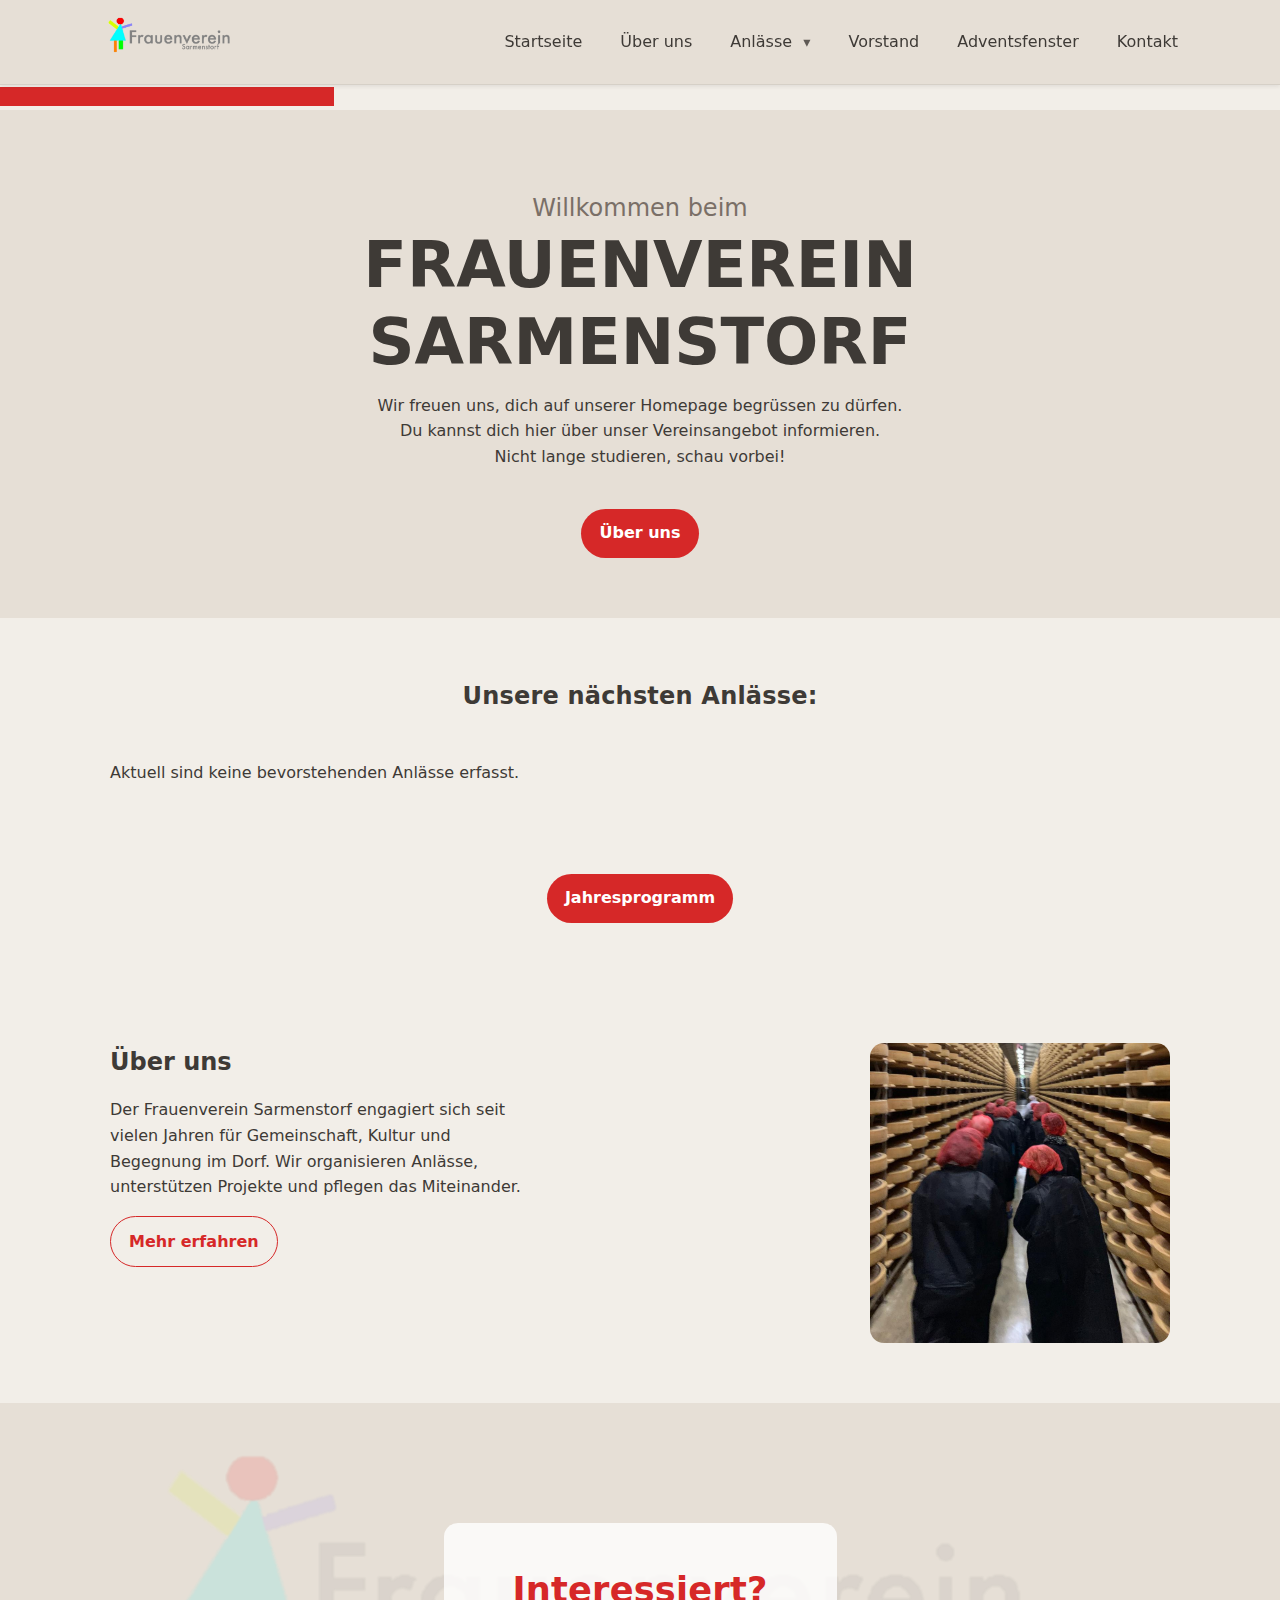
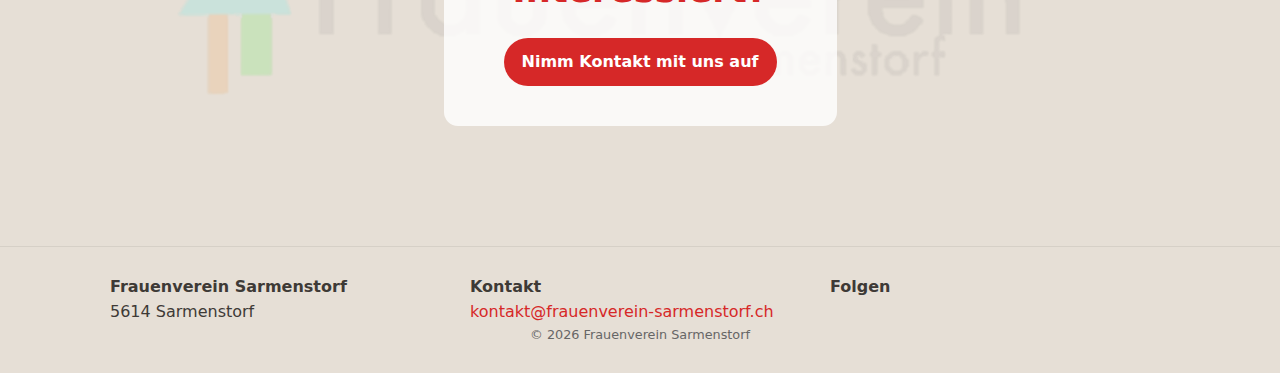
<file: index.html>
<!doctype html>
<html lang="de">

<head>
  <meta charset="utf-8" />
  <meta name="viewport" content="width=device-width, initial-scale=1" />
  <title>Startseite – Frauenverein Sarmenstorf</title>
  <link rel="icon" type="image/png" href="./images/icon.png">
  <link rel="stylesheet" href="./styles/base.css" />
  <link rel="stylesheet" href="./styles/index.css" />
</head>

<body>

  <header class="site-header">
    <div class="container header-bar">
      <a class="brand-logo" href="./index.html">
        <img src="./images/logo.png" alt="Logo Frauenverein Sarmenstorf">
      </a>

      <nav class="nav desktop-nav" aria-label="Hauptnavigation">
        <ul>
          <li><a href="./index.html">Startseite</a></li>
          <li><a href="./ueber-uns.html">Über uns</a></li>
          <li class="has-sub">
            <a href="./anlaesse.html">Anlässe <span class="caret" aria-hidden="true">▾</span></a>
            <ul class="sub">
              <li><a href="./jahresprogramm.html">Jahresprogramm</a></li>
              <li><a href="./freizeitplausch.html">Freizeitplausch</a></li>
              <li><a href="./weihnachtsbasteln.html">Weihnachtsbasteln</a></li>
              <li><a href="./jassdaten.html">Jassdaten</a></li>
            </ul>
          </li>
          <li><a href="./vorstand.html">Vorstand</a></li>
          <li><a href="./adventsfenster.html">Adventsfenster</a></li>
          <li><a href="./kontakt.html">Kontakt</a></li>
        </ul>
      </nav>

      <button class="nav-toggle" id="navToggle" type="button" aria-label="Menü öffnen" aria-controls="mobileOverlay"
        aria-expanded="false">
        <span></span><span></span><span></span>
      </button>
    </div>
  </header>

  <nav class="mobile-overlay" id="mobileOverlay" aria-hidden="true" aria-label="Mobiles Menü">
    <button class="overlay-close" id="overlayClose" type="button" aria-label="Menü schliessen">×</button>
    <ul>
      <li><a href="./index.html">Startseite</a></li>
      <li><a href="./ueber-uns.html">Über uns</a></li>
      <li>
        <a href="./anlaesse.html">Anlässe</a>
        <ul class="overlay-sub">
          <li><a href="./jahresprogramm.html">Jahresprogramm</a></li>
          <li><a href="./freizeitplausch.html">Freizeitplausch</a></li>
          <li><a href="./weihnachtsbasteln.html">Weihnachtsbasteln</a></li>
          <li><a href="./jassdaten.html">Jassdaten</a></li>
        </ul>
      </li>
      <li><a href="./vorstand.html">Vorstand</a></li>
      <li><a href="./adventsfenster.html">Adventsfenster</a></li>
      <li><a href="./kontakt.html">Kontakt</a></li>
    </ul>
  </nav>

  <main>
    <!-- Banner: Freizeitplausch Anmeldung -->
<div class="fp-banner-wrapper">
  <a href="freizeitplausch.html" class="fp-banner">
    Hier gehts zur Freizeitplausch Anmeldung
  </a>
</div>
    
    <section class="hero">
      <div class="container hero-inner">
        <div class="hero-text">
          <h2>Willkommen beim</h2>
          <h1>FRAUENVEREIN SARMENSTORF</h1>
          <p>
            Wir freuen uns, dich auf unserer Homepage begrüssen zu dürfen.<br>
            Du kannst dich hier über unser Vereinsangebot informieren.<br>
            Nicht lange studieren, schau vorbei!
          </p>
          <div class="spacer"></div>
          <a class="button" href="./ueber-uns.html">Über uns</a>
        </div>
      </div>
    </section>

    <section class="events section">
      <div class="container">
        <h2>Unsere nächsten Anlässe:</h2>

        <div class="events-grid" id="events-list" data-limit="2"></div>

        <div class="spacer"></div>
        <a class="button center" href="./jahresprogramm.html">Jahresprogramm</a>
      </div>
    </section>

    <script src="/js/jahresprogramm.js"></script>


    <section class="about section">
      <div class="container about-inner">
        <div class="about-text">
          <h2>Über uns</h2>
          <p>Der Frauenverein Sarmenstorf engagiert sich seit vielen Jahren für Gemeinschaft, Kultur und Begegnung im
            Dorf. Wir organisieren Anlässe, unterstützen Projekte und pflegen das Miteinander.</p>
          <a class="button ghost" href="./ueber-uns.html">Mehr erfahren</a>
        </div>
        <div class="about-image">
          <img src="./images/index/index-1.jpg" alt="Über uns Bild">
        </div>
      </div>
    </section>

    <section class="cta">
      <img src="./images/logo.png" alt="Logo Frauenverein" class="cta-bg">
      <div class="cta-overlay">
        <h2>Interessiert?</h2>
        <a class="button" href="./kontakt.html">Nimm Kontakt mit uns auf</a>
      </div>
    </section>
  </main>

  <footer class="site-footer">
    <div class="container footer-grid">
      <div><strong>Frauenverein Sarmenstorf</strong><br>5614 Sarmenstorf</div>
      <div><strong>Kontakt</strong><br><a
          href="mailto:kontakt@frauenverein-sarmenstorf.ch">kontakt@frauenverein-sarmenstorf.ch</a></div>
      <div><strong>Folgen</strong></div>
    </div>
    <div class="container legal">© <span id="year"></span> Frauenverein Sarmenstorf</div>
  </footer>

  <script>
    document.getElementById('year').textContent = new Date().getFullYear();

    (function () {
      const btn = document.getElementById('navToggle');
      const overlay = document.getElementById('mobileOverlay');
      const closeBtn = document.getElementById('overlayClose');

      function openNav() {
        overlay.classList.add('open');
        btn.classList.add('is-open');
        btn.setAttribute('aria-expanded', 'true');
        overlay.setAttribute('aria-hidden', 'false');
        document.body.classList.add('no-scroll');
      }
      function closeNav() {
        overlay.classList.remove('open');
        btn.classList.remove('is-open');
        btn.setAttribute('aria-expanded', 'false');
        overlay.setAttribute('aria-hidden', 'true');
        document.body.classList.remove('no-scroll');
      }

      btn.addEventListener('click', () =>
        overlay.classList.contains('open') ? closeNav() : openNav()
      );
      closeBtn.addEventListener('click', closeNav);
      overlay.addEventListener('click', (e) => { if (e.target.tagName === 'A') closeNav(); });
      window.addEventListener('keydown', (e) => { if (e.key === 'Escape') closeNav(); });

      // Ab 851px wieder Desktop-Nav -> Overlay sicher schliessen
      window.addEventListener('resize', () => {
        if (window.matchMedia('(min-width:851px)').matches) closeNav();
      });
    })();
  </script>
</body>

</html>
</file>
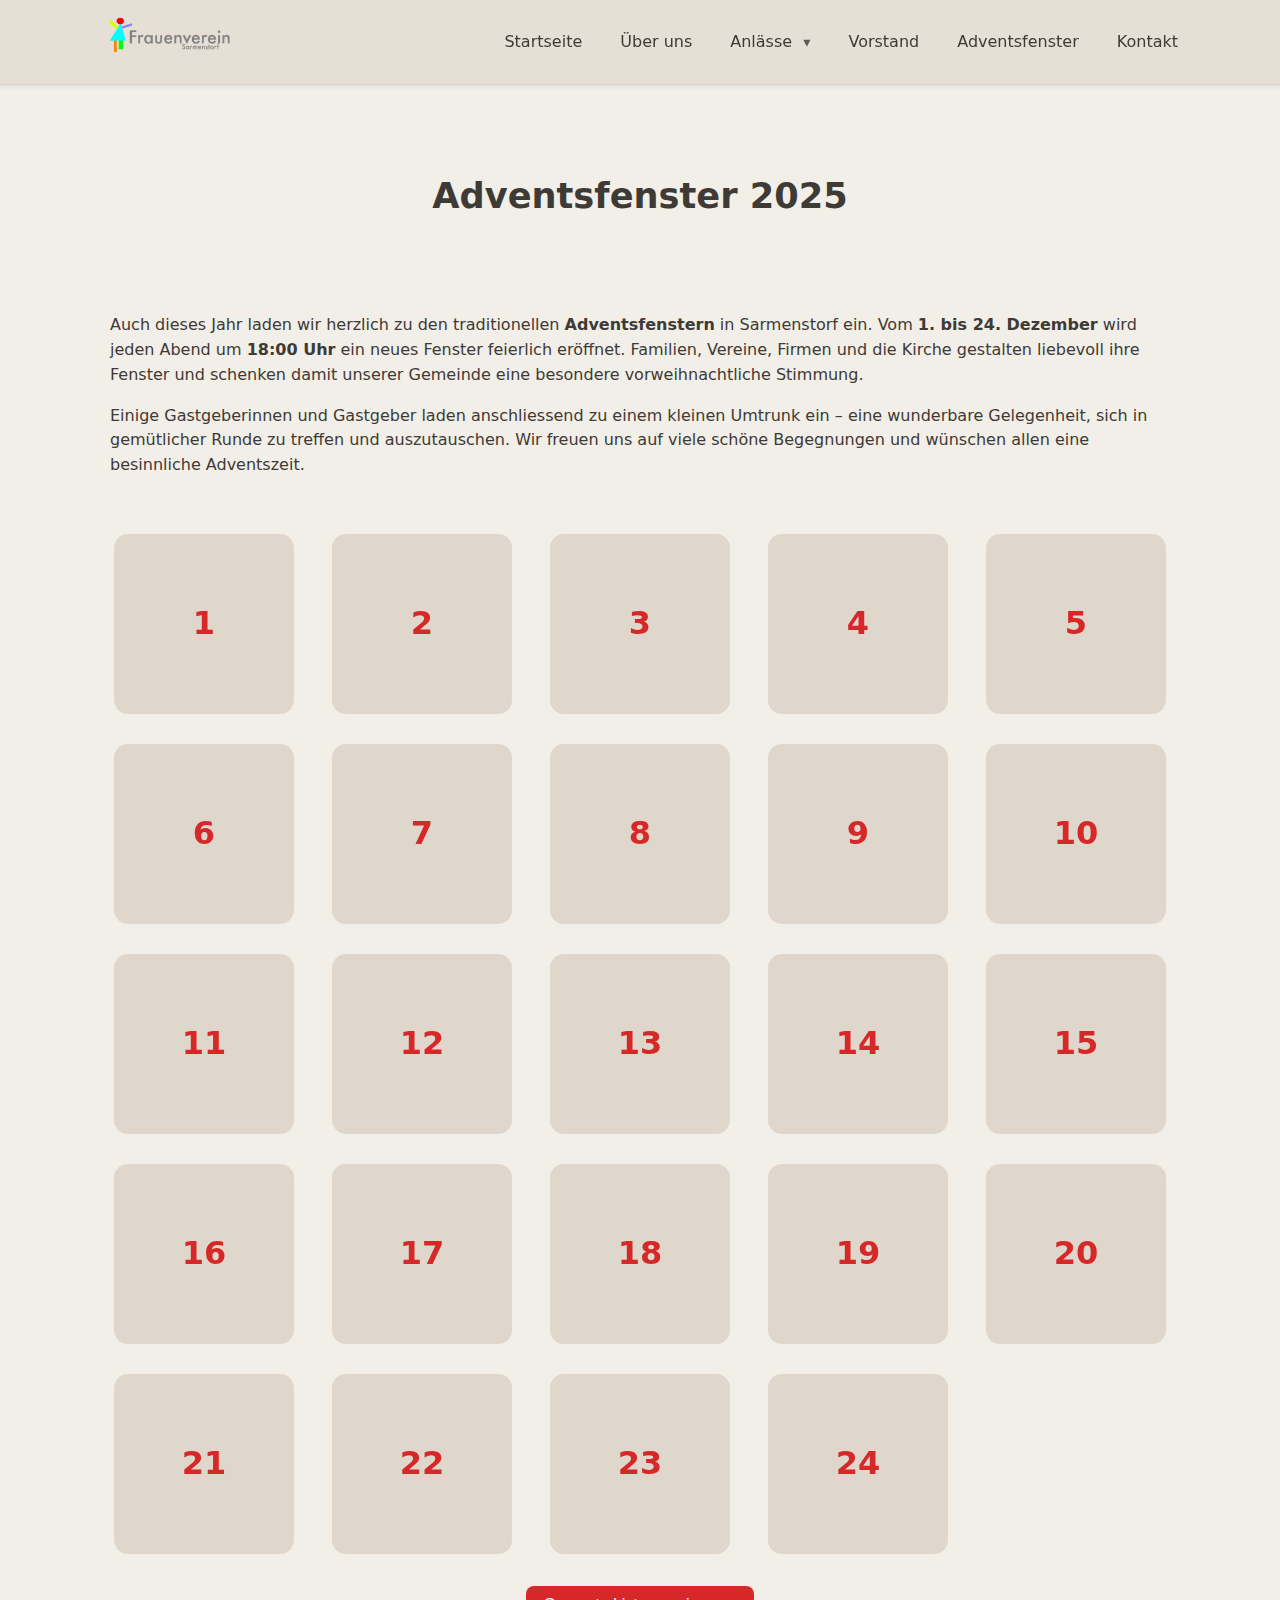
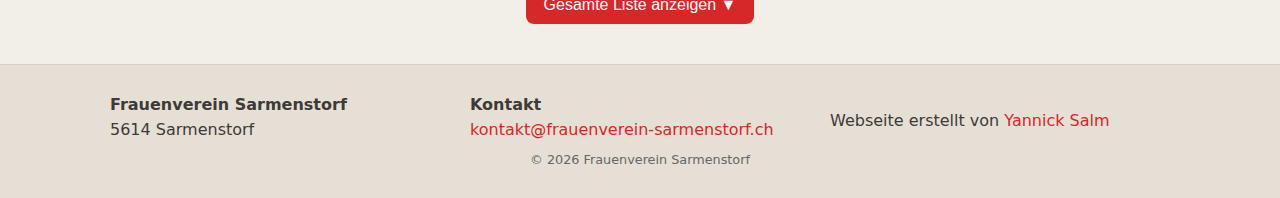
<file: adventsfenster.html>
<!doctype html>
<html lang="de">

<head>
  <meta charset="utf-8" />
  <meta name="viewport" content="width=device-width, initial-scale=1" />
  <title>Adventsfenster – Frauenverein Sarmenstorf</title>
  <link rel="icon" type="image/png" href="./images/icon.png">
  <link rel="stylesheet" href="./styles/base.css" />
  <link rel="stylesheet" href="./styles/adventsfenster.css" />
</head>

<body>

  <!-- HEADER -->
  <header class="site-header">
    <div class="container header-bar">
      <a class="brand-logo" href="./index.html">
        <img src="./images/logo.png" alt="Logo Frauenverein Sarmenstorf" />
      </a>

      <!-- Desktop-Navi -->
      <nav class="nav desktop-nav" aria-label="Hauptnavigation">
        <ul>
          <li><a href="./index.html">Startseite</a></li>
          <li><a href="./ueber-uns.html">Über uns</a></li>
          <li class="has-sub">
            <a href="./anlaesse.html">Anlässe <span class="caret" aria-hidden="true">▾</span></a>
            <ul class="sub">
              <li><a href="./jahresprogramm.html">Jahresprogramm</a></li>
              <li><a href="./freizeitplausch.html">Freizeitplausch</a></li>
              <li><a href="./weihnachtsbasteln.html">Weihnachtsbasteln</a></li>
              <li><a href="./jassdaten.html">Jassdaten</a></li>
            </ul>
          </li>
          <li><a href="./vorstand.html">Vorstand</a></li>
          <li><a href="./adventsfenster.html" aria-current="page">Adventsfenster</a></li>
          <li><a href="./kontakt.html">Kontakt</a></li>
        </ul>
      </nav>

      <!-- Mobile Toggle -->
      <button class="nav-toggle" id="navToggle" type="button" aria-label="Menü öffnen" aria-controls="mobileOverlay"
        aria-expanded="false">
        <span></span><span></span><span></span>
      </button>
    </div>
  </header>

  <!-- Fullscreen Mobile Overlay -->
  <nav class="mobile-overlay" id="mobileOverlay" aria-hidden="true" aria-label="Mobiles Menü">
    <button class="overlay-close" id="overlayClose" type="button" aria-label="Menü schliessen">×</button>
    <ul>
      <li><a href="./index.html">Startseite</a></li>
      <li><a href="./ueber-uns.html">Über uns</a></li>
      <li>
        <a href="./anlaesse.html">Anlässe</a>
        <ul class="overlay-sub">
          <li><a href="./jahresprogramm.html">Jahresprogramm</a></li>
          <li><a href="./freizeitplausch.html">Freizeitplausch</a></li>
          <li><a href="./weihnachtsbasteln.html">Weihnachtsbasteln</a></li>
          <li><a href="./jassdaten.html">Jassdaten</a></li>
        </ul>
      </li>
      <li><a href="./vorstand.html">Vorstand</a></li>
      <li><a href="./adventsfenster.html" aria-current="page">Adventsfenster</a></li>
      <li><a href="./kontakt.html">Kontakt</a></li>
    </ul>
  </nav>

  <main>
    <section class="intro">
      <div class="container">
        <h1 class="page-title">Adventsfenster 2025</h1>
        <p>
          Auch dieses Jahr laden wir herzlich zu den traditionellen <strong>Adventsfenstern</strong> in
          Sarmenstorf ein. Vom <strong>1. bis 24. Dezember</strong> wird jeden Abend um <strong>18:00 Uhr</strong>
          ein neues Fenster feierlich eröffnet. Familien, Vereine, Firmen und die Kirche gestalten liebevoll
          ihre Fenster und schenken damit unserer Gemeinde eine besondere vorweihnachtliche Stimmung.
        </p>
        <p>
          Einige Gastgeberinnen und Gastgeber laden anschliessend zu einem kleinen Umtrunk ein – eine wunderbare
          Gelegenheit, sich in gemütlicher Runde zu treffen und auszutauschen. Wir freuen uns auf viele schöne
          Begegnungen und wünschen allen eine besinnliche Adventszeit.
        </p>
      </div>
    </section>

    <section class="adventsfenster section">
      <div class="container">
        <div class="calendar-grid" id="adv-grid"></div>
      </div>
    </section>
  </main>

  <!-- FOOTER -->
  <footer class="site-footer">
    <div class="container footer-grid">
      <div>
        <strong>Frauenverein Sarmenstorf</strong><br />
        5614 Sarmenstorf
      </div>
      <div>
        <strong>Kontakt</strong><br />
        <a href="mailto:kontakt@frauenverein-sarmenstorf.ch">kontakt@frauenverein-sarmenstorf.ch</a>
      </div>
      <p class="footer_credit">
        Webseite erstellt von <a href="https://yannicksalm.ch">Yannick Salm</a>
      </p>
    </div>
    <div class="container legal">© <span id="year"></span> Frauenverein Sarmenstorf</div>
  </footer>

  <script>
    // Jahr im Footer
    document.getElementById('year').textContent = new Date().getFullYear();

    // Mobile Menü Script
    (function () {
      const btn = document.getElementById('navToggle');
      const overlay = document.getElementById('mobileOverlay');
      const closeBtn = document.getElementById('overlayClose');

      function openNav() {
        overlay.classList.add('open');
        btn.classList.add('is-open');
        btn.setAttribute('aria-expanded', 'true');
        overlay.setAttribute('aria-hidden', 'false');
        document.body.classList.add('no-scroll');
      }
      function closeNav() {
        overlay.classList.remove('open');
        btn.classList.remove('is-open');
        btn.setAttribute('aria-expanded', 'false');
        overlay.setAttribute('aria-hidden', 'true');
        document.body.classList.remove('no-scroll');
      }

      btn.addEventListener('click', () =>
        overlay.classList.contains('open') ? closeNav() : openNav()
      );
      closeBtn.addEventListener('click', closeNav);
      overlay.addEventListener('click', (e) => { if (e.target.tagName === 'A') closeNav(); });
      window.addEventListener('keydown', (e) => { if (e.key === 'Escape') closeNav(); });
      window.addEventListener('resize', () => {
        if (window.matchMedia('(min-width:851px)').matches) closeNav();
      });
    })();

    // Adventsfenster-Daten
    const data = [
      { tag: 1, name: "Rita Meyer", adresse: "Quellenweg 22", umtrunk: "Mit Umtrunk" },
      { tag: 2, name: "Gewerbeverein Sarmenstorf", adresse: "Hilfikerstrasse 4", umtrunk: "Mit Umtrunk" },
      { tag: 3, name: "Familie Wengle/Wenk", adresse: "Feldeggstrasse 20", umtrunk: "Mit Umtrunk" },
      { tag: 4, name: "Fam. Rostan", adresse: "Bahndammweg 6c", umtrunk: "Mit Umtrunk" },
      { tag: 5, name: "VVS", adresse: "VVS-Rabatte Marktstrasse", umtrunk: "Mit Umtrunk" },
      { tag: 6, name: "Familie Wey", adresse: "Kreuzrain 8", umtrunk: "" },
      { tag: 7, name: "Familie Weibel", adresse: "Jurastrasse 13", umtrunk: "" },
      { tag: 8, name: "Familie Karli", adresse: "Kirchweg 7", umtrunk: "Mit Umtrunk" },
      { tag: 9, name: "Bäckerei Ruckli", adresse: "Marktstrasse 11", umtrunk: "Mit Umtrunk" },
      { tag: 10, name: "Bibliothek Sarmenstorf", adresse: "Schulhaus", umtrunk: "Mit Umtrunk" },
      { tag: 11, name: "Frauenverein", adresse: "Pfarreitreff", umtrunk: "Mit Umtrunk" },
      { tag: 12, name: "Ruepp Schreinerei AG", adresse: "Feldeggstrasse 3", umtrunk: "Mit Umtrunk" },
      { tag: 13, name: "Fam. Frankenfeld", adresse: "Feldeggstrasse 4", umtrunk: "Mit Umtrunk" },
      { tag: 14, name: "Familie Köchli", adresse: "Kirchweg 26", umtrunk: "" },
      { tag: 15, name: "Familie Bütler", adresse: "Brunnmattstrasse 20", umtrunk: "Mit Umtrunk" },
      { tag: 16, name: "Familie Furrer", adresse: "Kaplaneiweg 1", umtrunk: "" },
      { tag: 17, name: "Jubla", adresse: "Breitistrasse 18", umtrunk: "" },
      { tag: 18, name: "Familie Tschumi", adresse: "Lindenbergstrasse 16", umtrunk: "Mit Umtrunk" },
      { tag: 19, name: "Familie Widmer", adresse: "Zelgli 10", umtrunk: "" },
      { tag: 20, name: "Regula Keller (Wollzimmer)", adresse: "Nadelbandweg 3", umtrunk: "Mit Umtrunk" },
      { tag: 21, name: "Dilara Keusch & Pascal Sax", adresse: "Naglerweg 2", umtrunk: "Mit Umtrunk" },
      { tag: 22, name: "Familie Salm", adresse: "Rosenweg 1", umtrunk: "" },
      { tag: 23, name: "Priska Stadelmann & Tobias Burgener", adresse: "Brunnmattstrasse 12", umtrunk: "Mit Umtrunk" },
      { tag: 24, name: "Kirche", adresse: "Kaplaneiweg 2", umtrunk: "" }
    ];

    const grid = document.getElementById('adv-grid');
    grid.innerHTML = data.map(f => {
      const details = [f.name, f.adresse, f.umtrunk].filter(Boolean).join(', ');
      const ariaLabel = `Adventsfenster ${f.tag}${details ? `: ${details}` : ''}`;
      return `
        <div class="flip-card" role="button" tabindex="0" aria-label="${ariaLabel}" aria-pressed="false">
          <div class="flip-inner">
            <div class="flip-front">${f.tag}</div>
            <div class="flip-back">
              <span class="back-day">${f.tag}</span>
              <strong>${f.name}</strong>
              ${f.adresse ? `<span class="back-address">${f.adresse}</span>` : ''}
              ${f.umtrunk ? `<span class="back-extra">${f.umtrunk}</span>` : ''}
            </div>
          </div>
        </div>`;
    }).join('');

    // Tap/Click & Keyboard: Flip zuverlässig auf Mobile
    const toggleCard = (card) => {
      const flipped = card.classList.toggle('flipped');
      card.setAttribute('aria-pressed', flipped ? 'true' : 'false');
    };

    grid.addEventListener('click', (e) => {
      const card = e.target.closest('.flip-card');
      if (!card) return;
      toggleCard(card);
    });

    grid.addEventListener('keydown', (e) => {
      if (e.key !== 'Enter' && e.key !== ' ') return;
      const card = e.target.closest('.flip-card');
      if (!card) return;
      e.preventDefault();
      toggleCard(card);
    });

        // --- Ausklappbare Gesamtliste unterhalb der Kacheln (modernes Design) ---
    const listContainer = document.createElement('div');
    listContainer.innerHTML = `
      <div style="margin-top:2rem; text-align:center;">
        <button id="toggleList" class="list-toggle"
          style="
            background: var(--brand, #b30059);
            color: white;
            border: none;
            padding: 10px 18px;
            font-size: 1rem;
            border-radius: 8px;
            cursor: pointer;
            transition: background 0.3s, transform 0.2s;
          ">
          Gesamte Liste anzeigen ▼
        </button>
      </div>
      <div id="adv-list" class="adv-list" style="display:none; margin-top:1rem;">
        <ul style="list-style:none; padding:0; max-width:600px; margin:1rem auto; text-align:left;">
          ${data.map(f => `
            <li style="padding:8px 0; border-bottom:1px solid #ddd;">
              <strong>${f.tag}.</strong> ${f.name} – ${f.adresse} ${f.umtrunk ? `<em style='color:#777;'>(${f.umtrunk})</em>` : ''}
            </li>
          `).join('')}
        </ul>
      </div>
    `;
    grid.insertAdjacentElement('afterend', listContainer);

    // Hover- & Click-Effekte
    const toggleBtn = document.getElementById('toggleList');
    toggleBtn.addEventListener('mouseenter', () => toggleBtn.style.background = 'var(--brand-dark, #99004d)');
    toggleBtn.addEventListener('mouseleave', () => toggleBtn.style.background = 'var(--brand, #b30059)');

    // Toggle-Funktion für die Liste
    const advList = document.getElementById('adv-list');
    toggleBtn.addEventListener('click', () => {
      const isHidden = advList.style.display === 'none';
      advList.style.display = isHidden ? 'block' : 'none';
      toggleBtn.textContent = isHidden ? 'Gesamte Liste ausblenden ▲' : 'Gesamte Liste anzeigen ▼';
      toggleBtn.style.transform = isHidden ? 'scale(1.05)' : 'scale(1)';
      setTimeout(() => toggleBtn.style.transform = 'scale(1)', 150);
    });


  </script>
</body>

</html>
</file>
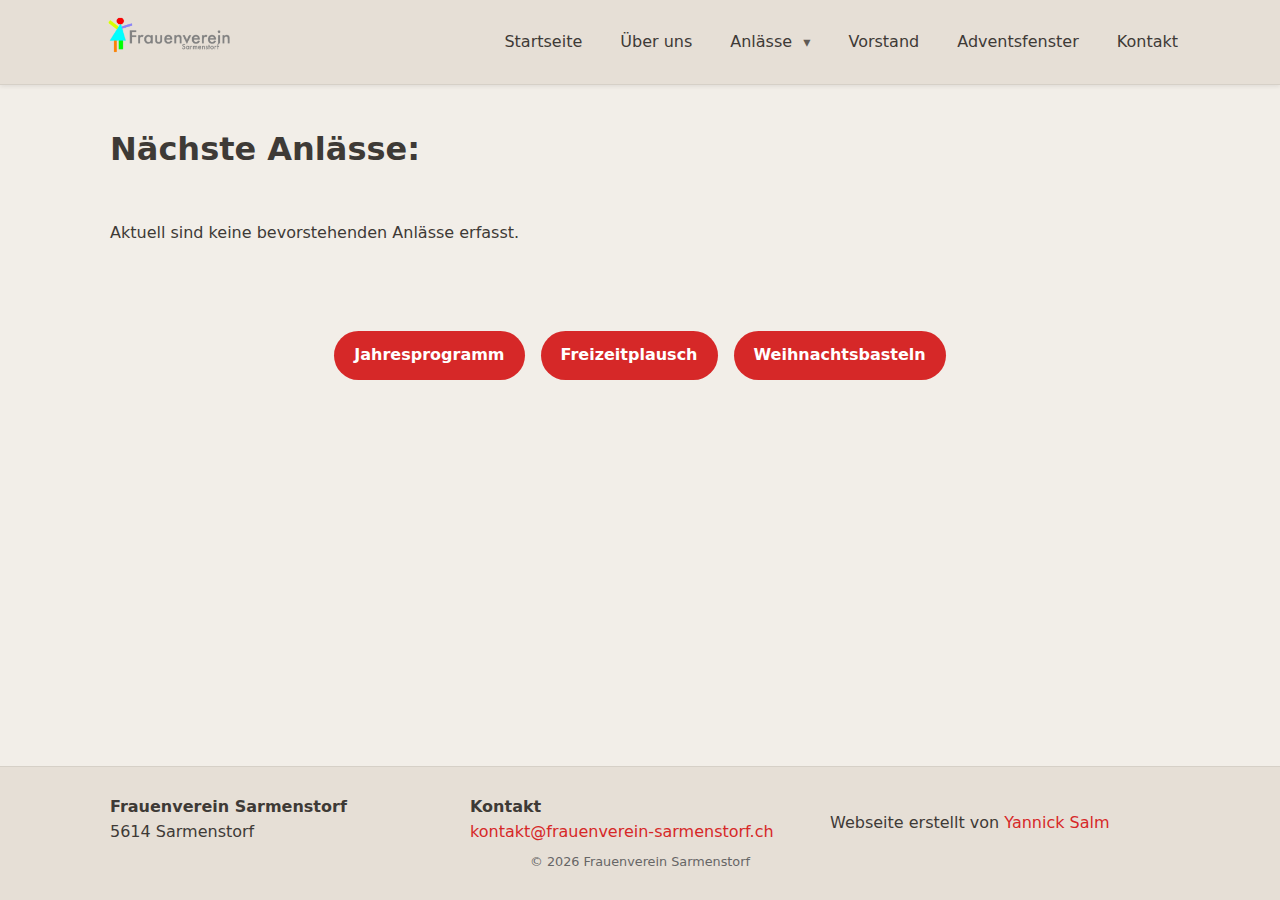
<file: anlaesse.html>
<!doctype html>
<html lang="de">

<head>
  <meta charset="utf-8" />
  <meta name="viewport" content="width=device-width, initial-scale=1" />
  <title>Anlässe – Frauenverein Sarmenstorf</title>
  <link rel="icon" type="image/png" href="./images/icon.png">
  <link rel="stylesheet" href="./styles/base.css" />
  <link rel="stylesheet" href="./styles/anlaesse.css" />
</head>

<body>

  <!-- HEADER -->
  <header class="site-header">
    <div class="container header-bar">
      <a class="brand-logo" href="./index.html">
        <img src="./images/logo.png" alt="Logo Frauenverein Sarmenstorf" />
      </a>

      <!-- Desktop-Navi -->
      <nav class="nav desktop-nav" aria-label="Hauptnavigation">
        <ul>
          <li><a href="./index.html">Startseite</a></li>
          <li><a href="./ueber-uns.html">Über uns</a></li>
          <li class="has-sub">
            <a href="./anlaesse.html" aria-current="page">Anlässe <span class="caret" aria-hidden="true">▾</span></a>
            <ul class="sub">
              <li><a href="./jahresprogramm.html">Jahresprogramm</a></li>
              <li><a href="./freizeitplausch.html">Freizeitplausch</a></li>
              <li><a href="./weihnachtsbasteln.html">Weihnachtsbasteln</a></li>
              <li><a href="./jassdaten.html">Jassdaten</a></li>
            </ul>
          </li>
          <li><a href="./vorstand.html">Vorstand</a></li>
          <li><a href="./adventsfenster.html">Adventsfenster</a></li>
          <li><a href="./kontakt.html">Kontakt</a></li>
        </ul>
      </nav>

      <!-- Mobile Toggle -->
      <button class="nav-toggle" id="navToggle" type="button" aria-label="Menü öffnen" aria-controls="mobileOverlay"
        aria-expanded="false">
        <span></span><span></span><span></span>
      </button>
    </div>
  </header>

  <!-- Fullscreen Mobile Overlay -->
  <nav class="mobile-overlay" id="mobileOverlay" aria-hidden="true" aria-label="Mobiles Menü">
    <button class="overlay-close" id="overlayClose" type="button" aria-label="Menü schliessen">×</button>
    <ul>
      <li><a href="./index.html">Startseite</a></li>
      <li><a href="./ueber-uns.html">Über uns</a></li>
      <li>
        <a href="./anlaesse.html" aria-current="page">Anlässe</a>
        <ul class="overlay-sub">
          <li><a href="./jahresprogramm.html">Jahresprogramm</a></li>
          <li><a href="./freizeitplausch.html">Freizeitplausch</a></li>
          <li><a href="./weihnachtsbasteln.html">Weihnachtsbasteln</a></li>
          <li><a href="./jassdaten.html">Jassdaten</a></li>
        </ul>
      </li>
      <li><a href="./vorstand.html">Vorstand</a></li>
      <li><a href="./adventsfenster.html">Adventsfenster</a></li>
      <li><a href="./kontakt.html">Kontakt</a></li>
    </ul>
  </nav>

  <main>
    <section class="section">
      <div class="container">
        <h1>Nächste Anlässe:</h1>

        <div class="events-grid" id="events-list" data-limit="3"></div>
      </div>

      <script src="/js/jahresprogramm.js"></script>


      <div class="spacer"></div>

      <div class="button-group">
        <a class="button" href="./jahresprogramm.html">Jahresprogramm</a>
        <a class="button" href="./freizeitplausch.html">Freizeitplausch</a>
        <a class="button" href="./weihnachtsbasteln.html">Weihnachtsbasteln</a>
      </div>
      </div>
    </section>
  </main>

  <!-- FOOTER -->
  <footer class="site-footer">
    <div class="container footer-grid">
      <div>
        <strong>Frauenverein Sarmenstorf</strong><br />
        5614 Sarmenstorf
      </div>
      <div>
        <strong>Kontakt</strong><br />
        <a href="mailto:kontakt@frauenverein-sarmenstorf.ch">kontakt@frauenverein-sarmenstorf.ch</a>
      </div>
      <p class="footer_credit">
        Webseite erstellt von <a href="https://yannicksalm.ch">Yannick Salm</a>
      </p>
    </div>
    <div class="container legal">© <span id="year"></span> Frauenverein Sarmenstorf</div>
  </footer>

  <script>
    document.getElementById('year').textContent = new Date().getFullYear();

    // Mobile Menü Script
    (function () {
      const btn = document.getElementById('navToggle');
      const overlay = document.getElementById('mobileOverlay');
      const closeBtn = document.getElementById('overlayClose');

      function openNav() {
        overlay.classList.add('open');
        btn.classList.add('is-open');
        btn.setAttribute('aria-expanded', 'true');
        overlay.setAttribute('aria-hidden', 'false');
        document.body.classList.add('no-scroll');
      }
      function closeNav() {
        overlay.classList.remove('open');
        btn.classList.remove('is-open');
        btn.setAttribute('aria-expanded', 'false');
        overlay.setAttribute('aria-hidden', 'true');
        document.body.classList.remove('no-scroll');
      }

      btn.addEventListener('click', () =>
        overlay.classList.contains('open') ? closeNav() : openNav()
      );
      closeBtn.addEventListener('click', closeNav);
      overlay.addEventListener('click', (e) => { if (e.target.tagName === 'A') closeNav(); });
      window.addEventListener('keydown', (e) => { if (e.key === 'Escape') closeNav(); });
      window.addEventListener('resize', () => {
        if (window.matchMedia('(min-width:851px)').matches) closeNav();
      });
    })();
  </script>

</body>

</html>
</file>
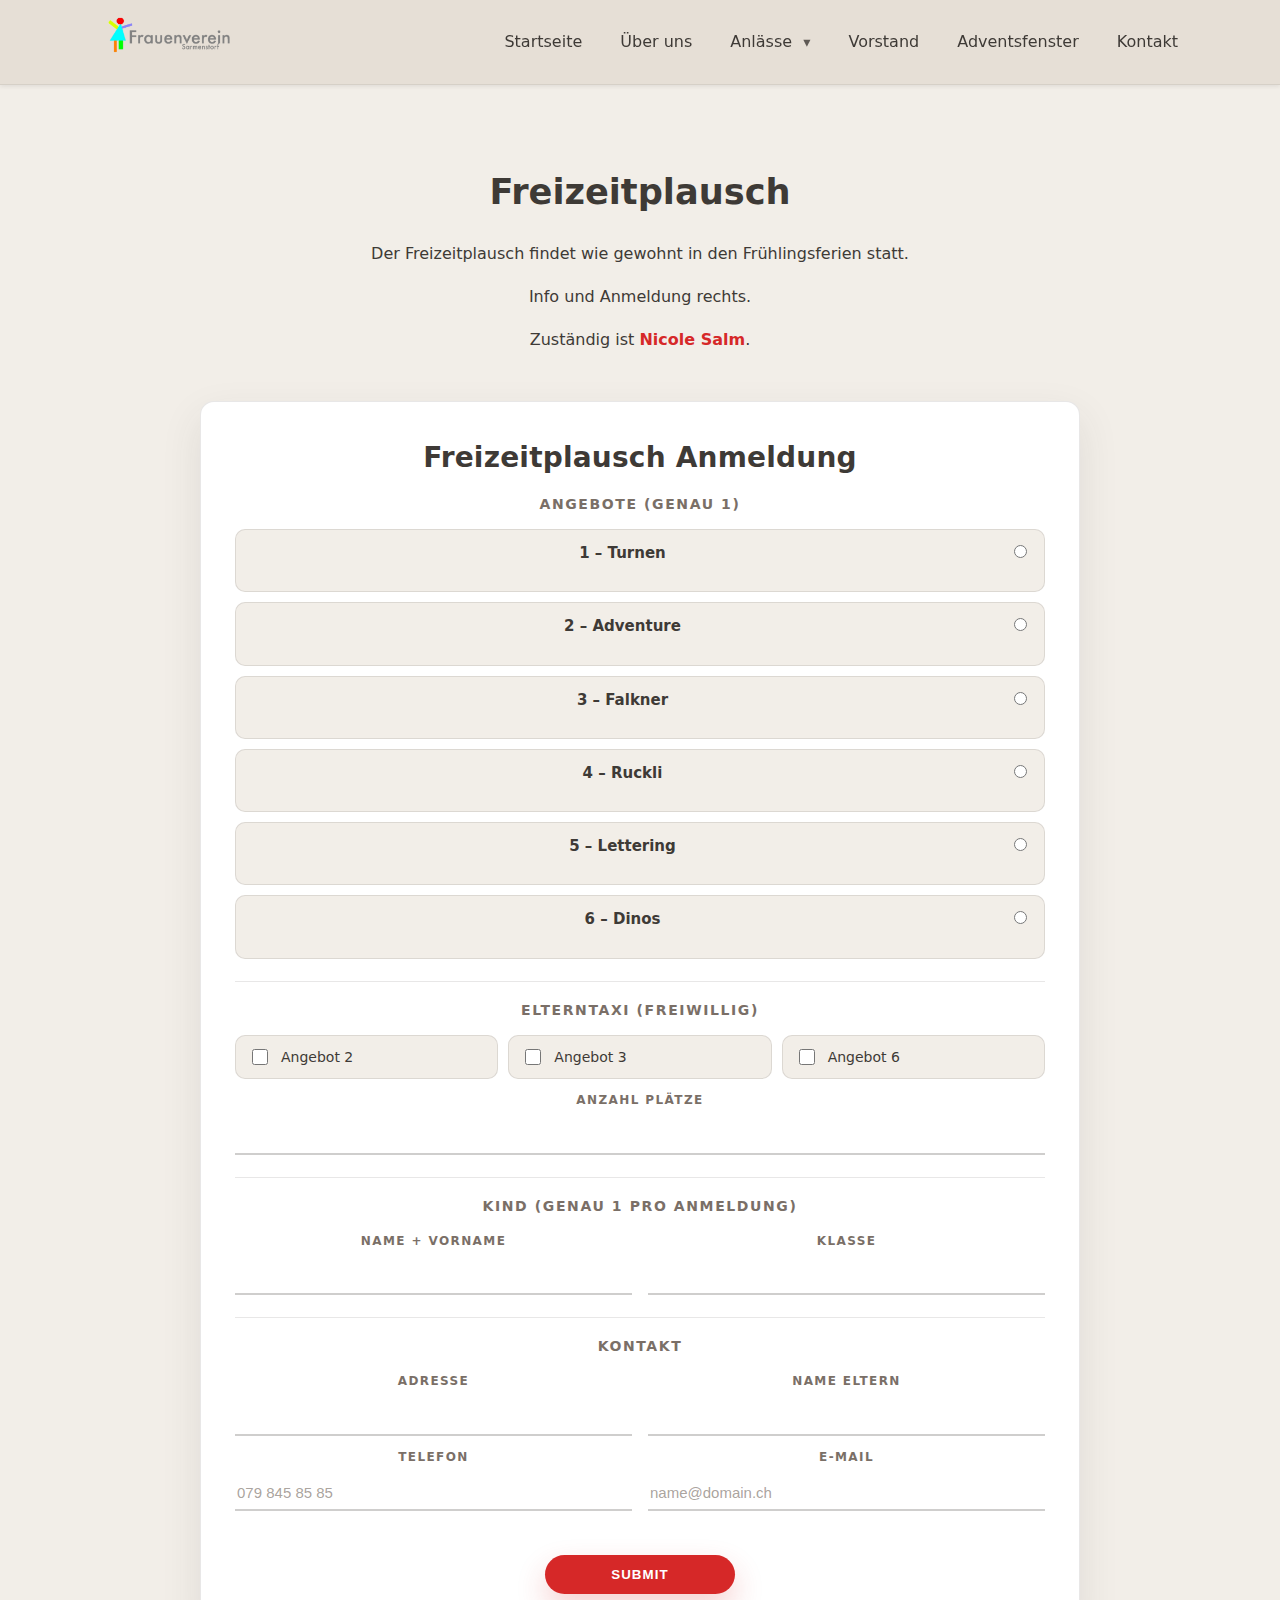
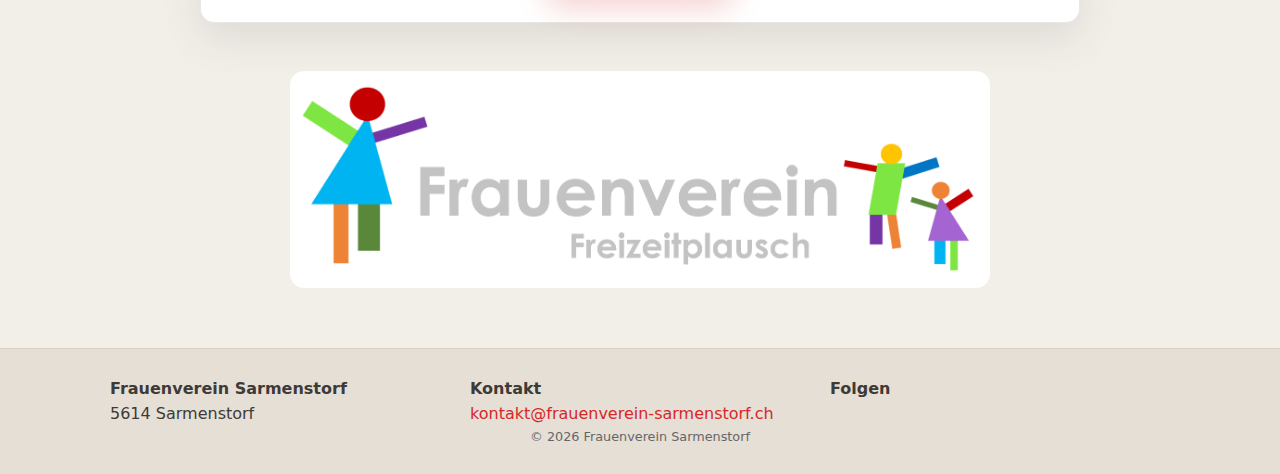
<file: freizeitplausch.html>
<!doctype html>
<html lang="de">

<head>
  <meta charset="utf-8" />
  <meta name="viewport" content="width=device-width, initial-scale=1" />
  <title>Freizeitplausch – Frauenverein Sarmenstorf</title>
  <link rel="icon" type="image/png" href="./images/icon.png">
  <link rel="stylesheet" href="./styles/base.css" />
  <link rel="stylesheet" href="./styles/freizeitplausch.css" />
</head>

<body>

  <!-- HEADER -->
  <header class="site-header">
    <div class="container header-bar">
      <a class="brand-logo" href="./index.html">
        <img src="./images/logo.png" alt="Logo Frauenverein Sarmenstorf" />
      </a>

      <!-- Desktop-Navi -->
      <nav class="nav desktop-nav" aria-label="Hauptnavigation">
        <ul>
          <li><a href="./index.html">Startseite</a></li>
          <li><a href="./ueber-uns.html">Über uns</a></li>
          <li class="has-sub">
            <a href="./anlaesse.html">Anlässe <span class="caret" aria-hidden="true">▾</span></a>
            <ul class="sub">
              <li><a href="./jahresprogramm.html">Jahresprogramm</a></li>
              <li><a href="./freizeitplausch.html" aria-current="page">Freizeitplausch</a></li>
              <li><a href="./weihnachtsbasteln.html">Weihnachtsbasteln</a></li>
              <li><a href="./jassdaten.html">Jassdaten</a></li>
            </ul>
          </li>
          <li><a href="./vorstand.html">Vorstand</a></li>
          <li><a href="./adventsfenster.html">Adventsfenster</a></li>
          <li><a href="./kontakt.html">Kontakt</a></li>
        </ul>
      </nav>

      <!-- Mobile Toggle -->
      <button class="nav-toggle" id="navToggle" type="button" aria-label="Menü öffnen" aria-controls="mobileOverlay"
        aria-expanded="false">
        <span></span><span></span><span></span>
      </button>
    </div>
  </header>

  <!-- Fullscreen Mobile Overlay -->
  <nav class="mobile-overlay" id="mobileOverlay" aria-hidden="true" aria-label="Mobiles Menü">
    <button class="overlay-close" id="overlayClose" type="button" aria-label="Menü schliessen">×</button>
    <ul>
      <li><a href="./index.html">Startseite</a></li>
      <li><a href="./ueber-uns.html">Über uns</a></li>
      <li>
        <a href="./anlaesse.html">Anlässe</a>
        <ul class="overlay-sub">
          <li><a href="./jahresprogramm.html">Jahresprogramm</a></li>
          <li><a href="./freizeitplausch.html" aria-current="page">Freizeitplausch</a></li>
          <li><a href="./weihnachtsbasteln.html">Weihnachtsbasteln</a></li>
          <li><a href="./jassdaten.html">Jassdaten</a></li>
        </ul>
      </li>
      <li><a href="./vorstand.html">Vorstand</a></li>
      <li><a href="./adventsfenster.html">Adventsfenster</a></li>
      <li><a href="./kontakt.html">Kontakt</a></li>
    </ul>
  </nav>

  <main>
    <section class="section ueber-uns">
      <div class="container">
        <h1>Freizeitplausch</h1>
        <p>Der Freizeitplausch findet wie gewohnt in den Frühlingsferien statt.</p>
        <p>Info und Anmeldung rechts.</p>
        <p>Zuständig ist <strong>Nicole Salm</strong>.</p>

        <form id="freizeitplauschForm" action="https://formspree.io/f/mqedgbvk" method="POST" class="fp-form">

          <h2 class="fp-title">Freizeitplausch Anmeldung</h2>

          <section class="fp-section">
            <h3 class="fp-section-title">Angebote (genau 1)</h3>

            <div class="fp-offers">
              <label class="fp-offer fp-radio">
                <div class="fp-offer-text">
                  <div class="fp-offer-name">1 – Turnen</div>
                </div>
                <input type="radio" name="angebot" value="1 – Turnen" required>
                <span class="fp-radio-ui" aria-hidden="true"></span>
              </label>

              <label class="fp-offer fp-radio">
                <div class="fp-offer-text">
                  <div class="fp-offer-name">2 – Adventure</div>
                </div>
                <input type="radio" name="angebot" value="2 – Adventure" required>
                <span class="fp-radio-ui" aria-hidden="true"></span>
              </label>

              <label class="fp-offer fp-radio">
                <div class="fp-offer-text">
                  <div class="fp-offer-name">3 – Falkner</div>
                </div>
                <input type="radio" name="angebot" value="3 – Falkner" required>
                <span class="fp-radio-ui" aria-hidden="true"></span>
              </label>

              <label class="fp-offer fp-radio">
                <div class="fp-offer-text">
                  <div class="fp-offer-name">4 – Ruckli</div>
                </div>
                <input type="radio" name="angebot" value="4 – Ruckli" required>
                <span class="fp-radio-ui" aria-hidden="true"></span>
              </label>

              <label class="fp-offer fp-radio">
                <div class="fp-offer-text">
                  <div class="fp-offer-name">5 – Lettering</div>
                </div>
                <input type="radio" name="angebot" value="5 – Lettering" required>
                <span class="fp-radio-ui" aria-hidden="true"></span>
              </label>

              <label class="fp-offer fp-radio">
                <div class="fp-offer-text">
                  <div class="fp-offer-name">6 – Dinos</div>
                </div>
                <input type="radio" name="angebot" value="6 – Dinos" required>
                <span class="fp-radio-ui" aria-hidden="true"></span>
              </label>
            </div>
          </section>

          <section class="fp-section">
            <h3 class="fp-section-title">Elterntaxi (freiwillig)</h3>

            <div class="fp-row fp-row-3">
              <label class="fp-check">
                <input type="checkbox" name="elterntaxi" value="Angebot 2">
                <span>Angebot 2</span>
              </label>

              <label class="fp-check">
                <input type="checkbox" name="elterntaxi" value="Angebot 3">
                <span>Angebot 3</span>
              </label>

              <label class="fp-check">
                <input type="checkbox" name="elterntaxi" value="Angebot 6">
                <span>Angebot 6</span>
              </label>
            </div>

            <div class="fp-row">
              <label class="fp-field">
                <span class="fp-label">Anzahl Plätze</span>
                <input type="number" name="taxi_plaetze" min="1" inputmode="numeric">
              </label>
            </div>
          </section>

          <section class="fp-section">
            <h3 class="fp-section-title">Kind (genau 1 pro Anmeldung)</h3>

            <div class="fp-row fp-row-2">
              <label class="fp-field">
                <span class="fp-label">Name + Vorname</span>
                <input type="text" name="kind_name" required autocomplete="name">
              </label>

              <label class="fp-field">
                <span class="fp-label">Klasse</span>
                <input type="text" name="kind_klasse" required>
              </label>
            </div>
          </section>

          <section class="fp-section">
            <h3 class="fp-section-title">Kontakt</h3>

            <div class="fp-row fp-row-2">
              <label class="fp-field">
                <span class="fp-label">Adresse</span>
                <input type="text" name="adresse" required autocomplete="street-address">
              </label>

              <label class="fp-field">
                <span class="fp-label">Name Eltern</span>
                <input type="text" name="name_eltern" required autocomplete="name">
              </label>
            </div>

            <div class="fp-row fp-row-2">
              <label class="fp-field">
                <span class="fp-label">Telefon</span>
                <input type="tel" name="telefon" required inputmode="tel" placeholder="079 845 85 85"
                  pattern="^(\+41|0041|0)?[ ]*\(?\d{2}\)?[ ]*[-.]?\d{3}[ ]*[-.]?\d{2}[ ]*[-.]?\d{2}$"
                  title="Bitte eine gültige Schweizer Nummer eingeben, z.B. 079 845 85 85 oder +41 79 845 85 85 oder 0798548585 oder 798548585">
              </label>

              <label class="fp-field">
                <span class="fp-label">E-Mail</span>
                <input type="email" name="email" required autocomplete="email" placeholder="name@domain.ch"
                  pattern="^[^\s@]+@[^\s@]+\.[^\s@]{2,}$"
                  title="Bitte eine gültige E-Mail eingeben (mit @ und Domain-Endung).">
              </label>
            </div>
          </section>

          <input type="hidden" id="summary" name="message">

          <button type="submit" class="fp-submit">Submit</button>
        </form>

        <div class="about-image">
          <img src="./images/freizeitplausch/logo-freizeitplausch.png" alt="Freizeitplausch Bild" />
        </div>
      </div>
    </section>

  </main>

  <!-- FOOTER -->
  <footer class="site-footer">
    <div class="container footer-grid">
      <div>
        <strong>Frauenverein Sarmenstorf</strong><br />
        5614 Sarmenstorf
      </div>
      <div>
        <strong>Kontakt</strong><br />
        <a href="mailto:kontakt@frauenverein-sarmenstorf.ch">kontakt@frauenverein-sarmenstorf.ch</a>
      </div>
      <div><strong>Folgen</strong></div>
    </div>
    <div class="container legal">© <span id="year"></span> Frauenverein Sarmenstorf</div>
  </footer>

  <script>
    // Jahreszahl
    document.getElementById('year').textContent = new Date().getFullYear();

    // Mobile Header Steuerung
    (function () {
      const btn = document.getElementById('navToggle');
      const overlay = document.getElementById('mobileOverlay');
      const closeBtn = document.getElementById('overlayClose');

      function openNav() {
        overlay.classList.add('open');
        btn.classList.add('is-open');
        btn.setAttribute('aria-expanded', 'true');
        overlay.setAttribute('aria-hidden', 'false');
        document.body.classList.add('no-scroll');
      }
      function closeNav() {
        overlay.classList.remove('open');
        btn.classList.remove('is-open');
        btn.setAttribute('aria-expanded', 'false');
        overlay.setAttribute('aria-hidden', 'true');
        document.body.classList.remove('no-scroll');
      }

      btn.addEventListener('click', () =>
        overlay.classList.contains('open') ? closeNav() : openNav()
      );
      closeBtn.addEventListener('click', closeNav);
      overlay.addEventListener('click', (e) => { if (e.target.tagName === 'A') closeNav(); });
      window.addEventListener('keydown', (e) => { if (e.key === 'Escape') closeNav(); });
      window.addEventListener('resize', () => {
        if (window.matchMedia('(min-width:851px)').matches) closeNav();
      });
    })();
  </script>


  <!-- Script für Anmeldeformular -->
  <script>
    function buildSummary() {
      const lines = [];

      const angebot = document.querySelector('input[name="angebot"]:checked')?.value || "—";
      lines.push("Angebot:");
      lines.push(`- ${angebot}`);

      lines.push("");
      lines.push("Kind:");
      lines.push(`- ${document.querySelector('input[name="kind_name"]').value} (Klasse: ${document.querySelector('input[name="kind_klasse"]').value})`);

      lines.push("");
      lines.push("Kontakt:");
      lines.push(`- Adresse: ${document.querySelector('input[name="adresse"]').value}`);
      lines.push(`- Name Eltern: ${document.querySelector('input[name="name_eltern"]').value}`);
      lines.push(`- Telefon: ${document.querySelector('input[name="telefon"]').value}`);
      lines.push(`- E-Mail: ${document.querySelector('input[name="email"]').value}`);

      const taxiChecked = [...document.querySelectorAll('input[name="elterntaxi"]:checked')].map(x => x.value);
      const taxiPlaetze = document.querySelector('input[name="taxi_plaetze"]').value;

      lines.push("");
      lines.push("Elterntaxi (freiwillig):");
      lines.push(`- Angebote: ${taxiChecked.length ? taxiChecked.join(", ") : "—"}`);
      lines.push(`- Plätze: ${taxiPlaetze ? taxiPlaetze : "—"}`);

      return lines.join("\n");
    }

    document.getElementById("freizeitplauschForm").addEventListener("submit", (e) => {
      // Radio hat required, Kind/Kontakt haben required, darum keine Extra-Checks nötig.
      document.getElementById("summary").value = buildSummary();
    });
  </script>
</body>

</html>
</file>
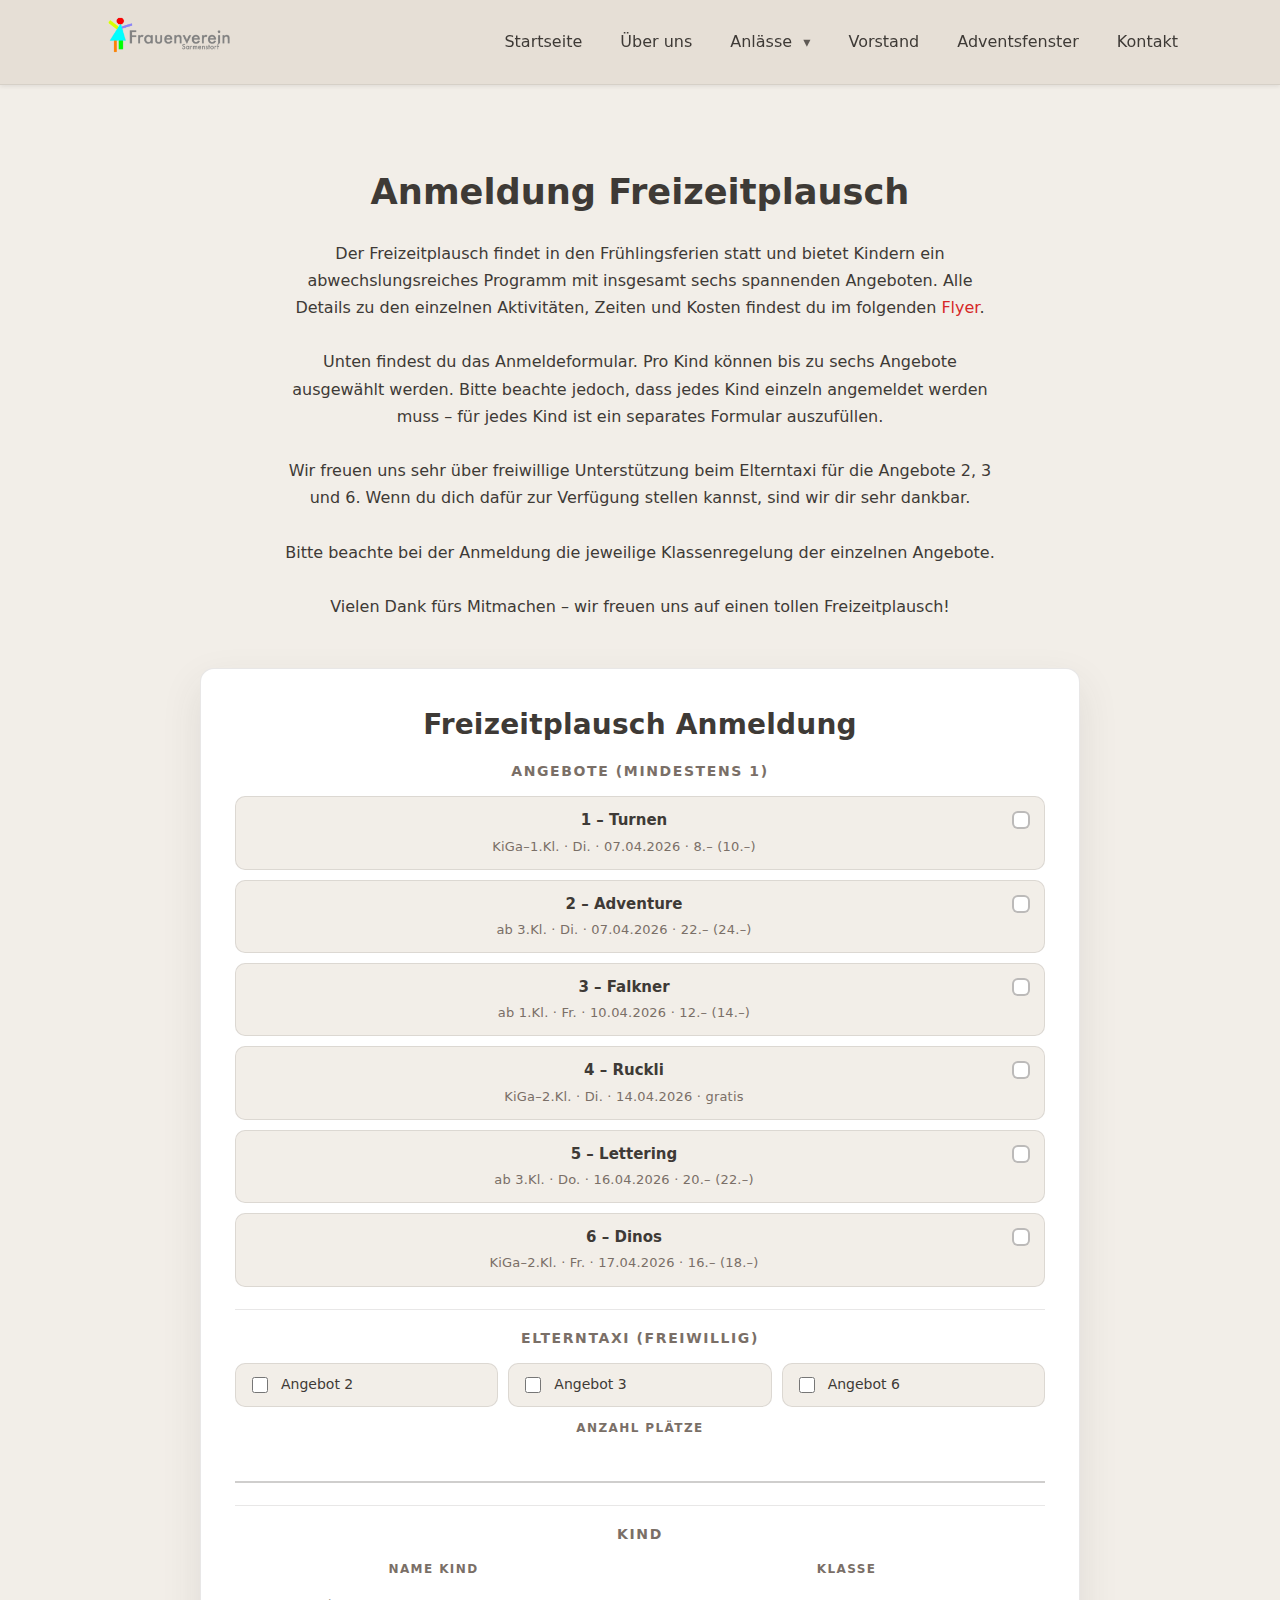
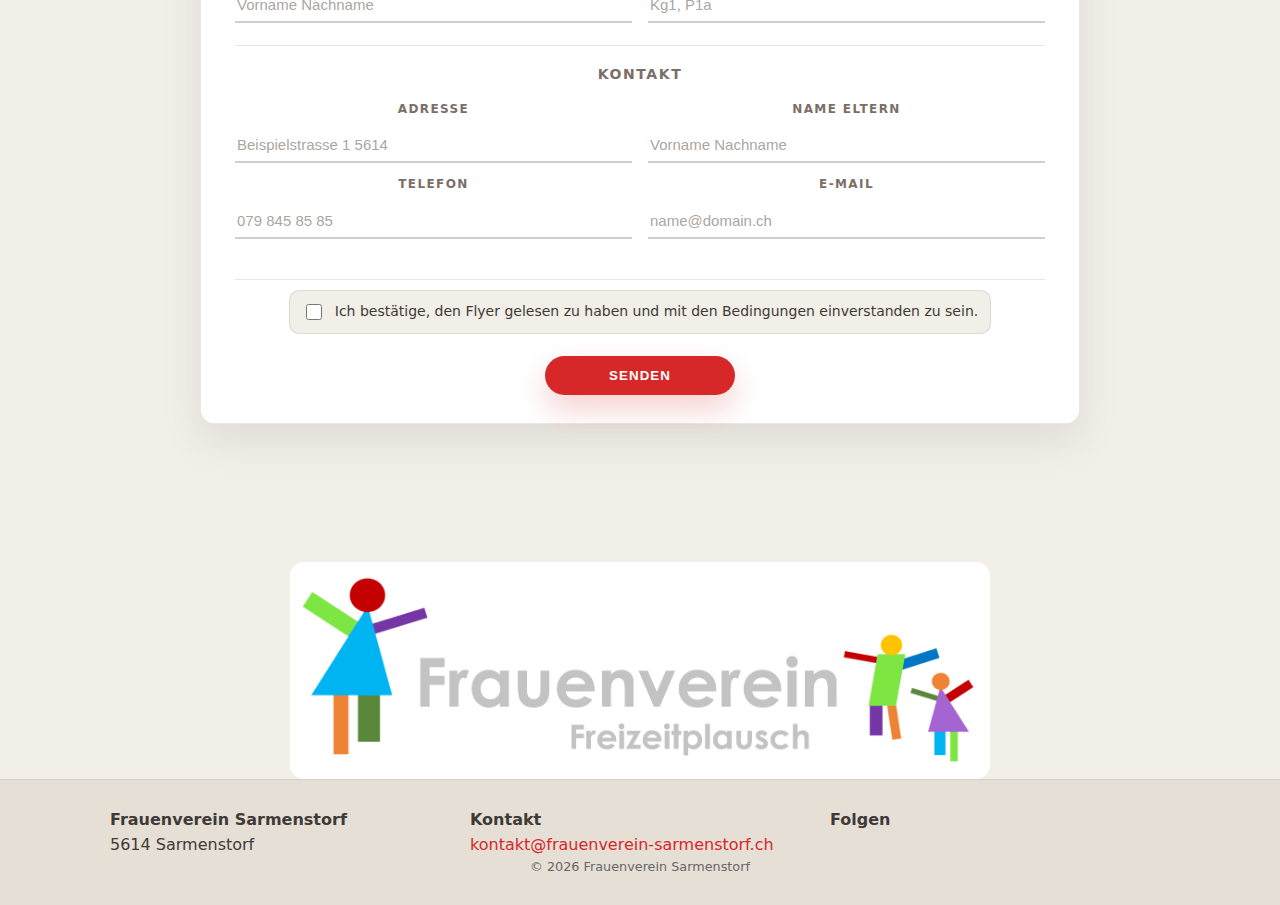
<file: freizeitplausch_test.html>
<!doctype html>
<html lang="de">

<head>
  <meta charset="utf-8" />
  <meta name="viewport" content="width=device-width, initial-scale=1" />
  <title>Freizeitplausch – Frauenverein Sarmenstorf</title>
  <link rel="icon" type="image/png" href="./images/icon.png">
  <link rel="stylesheet" href="./styles/base.css" />
  <link rel="stylesheet" href="./styles/freizeitplausch.css" />
</head>

<body>

  <!-- HEADER -->
  <header class="site-header">
    <div class="container header-bar">
      <a class="brand-logo" href="./index.html">
        <img src="./images/logo.png" alt="Logo Frauenverein Sarmenstorf" />
      </a>

      <!-- Desktop-Navi -->
      <nav class="nav desktop-nav" aria-label="Hauptnavigation">
        <ul>
          <li><a href="./index.html">Startseite</a></li>
          <li><a href="./ueber-uns.html">Über uns</a></li>
          <li class="has-sub">
            <a href="./anlaesse.html">Anlässe <span class="caret" aria-hidden="true">▾</span></a>
            <ul class="sub">
              <li><a href="./jahresprogramm.html">Jahresprogramm</a></li>
              <li><a href="./freizeitplausch.html" aria-current="page">Freizeitplausch</a></li>
              <li><a href="./weihnachtsbasteln.html">Weihnachtsbasteln</a></li>
              <li><a href="./jassdaten.html">Jassdaten</a></li>
            </ul>
          </li>
          <li><a href="./vorstand.html">Vorstand</a></li>
          <li><a href="./adventsfenster.html">Adventsfenster</a></li>
          <li><a href="./kontakt.html">Kontakt</a></li>
        </ul>
      </nav>

      <!-- Mobile Toggle -->
      <button class="nav-toggle" id="navToggle" type="button" aria-label="Menü öffnen" aria-controls="mobileOverlay"
        aria-expanded="false">
        <span></span><span></span><span></span>
      </button>
    </div>
  </header>

  <!-- Fullscreen Mobile Overlay -->
  <nav class="mobile-overlay" id="mobileOverlay" aria-hidden="true" aria-label="Mobiles Menü">
    <button class="overlay-close" id="overlayClose" type="button" aria-label="Menü schliessen">×</button>
    <ul>
      <li><a href="./index.html">Startseite</a></li>
      <li><a href="./ueber-uns.html">Über uns</a></li>
      <li>
        <a href="./anlaesse.html">Anlässe</a>
        <ul class="overlay-sub">
          <li><a href="./jahresprogramm.html">Jahresprogramm</a></li>
          <li><a href="./freizeitplausch.html" aria-current="page">Freizeitplausch</a></li>
          <li><a href="./weihnachtsbasteln.html">Weihnachtsbasteln</a></li>
          <li><a href="./jassdaten.html">Jassdaten</a></li>
        </ul>
      </li>
      <li><a href="./vorstand.html">Vorstand</a></li>
      <li><a href="./adventsfenster.html">Adventsfenster</a></li>
      <li><a href="./kontakt.html">Kontakt</a></li>
    </ul>
  </nav>

  <main>
    <section class="section ueber-uns">
      <div class="container">
        <h1>Anmeldung Freizeitplausch</h1>

        <p>Der Freizeitplausch findet in den Frühlingsferien statt und bietet Kindern ein abwechslungsreiches Programm
          mit insgesamt sechs spannenden Angeboten.
          Alle Details zu den einzelnen Aktivitäten, Zeiten und Kosten findest du im folgenden <a
            href="./dokumente/Freizeitplausch-2026-Ausschreibung.pdf" target="_blank">Flyer</a>.<br /><br />
          Unten findest du das Anmeldeformular. Pro Kind können bis zu sechs Angebote ausgewählt werden. Bitte beachte
          jedoch, dass jedes Kind einzeln angemeldet werden muss – für jedes Kind ist ein separates Formular
          auszufüllen.<br /><br />
          Wir freuen uns sehr über freiwillige Unterstützung beim Elterntaxi für die Angebote 2, 3 und 6. Wenn du dich
          dafür zur Verfügung stellen kannst, sind wir dir sehr dankbar.<br /><br />
          Bitte beachte bei der Anmeldung die jeweilige Klassenregelung der einzelnen Angebote.<br /><br />
          Vielen Dank fürs Mitmachen – wir freuen uns auf einen tollen Freizeitplausch!</p>
        <!--<p>Zuständig ist <strong>Nicole Salm</strong>.</p>-->


        <form id="freizeitplauschForm" action="https://formspree.io/f/mqedgbvk" method="POST" class="fp-form">

          <h2 class="fp-title">Freizeitplausch Anmeldung</h2>

          <section class="fp-section">
            <h3 class="fp-section-title">Angebote (mindestens 1)</h3>

            <div class="fp-offers">

              <label class="fp-offer fp-choice">
                <div class="fp-offer-text">
                  <div class="fp-offer-name">1 – Turnen</div>
                  <div class="fp-offer-meta">
                    KiGa–1.Kl. · Di. · 07.04.2026 · 8.– (10.–)
                  </div>
                </div>
                <input type="checkbox" name="angebote[]" value="1 – Turnen">
                <span class="fp-choice-ui"></span>
              </label>

              <label class="fp-offer fp-choice">
                <div class="fp-offer-text">
                  <div class="fp-offer-name">2 – Adventure</div>
                  <div class="fp-offer-meta">
                    ab 3.Kl. · Di. · 07.04.2026 · 22.– (24.–)
                  </div>
                </div>
                <input type="checkbox" name="angebote[]" value="2 – Adventure">
                <span class="fp-choice-ui"></span>
              </label>

              <label class="fp-offer fp-choice">
                <div class="fp-offer-text">
                  <div class="fp-offer-name">3 – Falkner</div>
                  <div class="fp-offer-meta">
                    ab 1.Kl. · Fr. · 10.04.2026 · 12.– (14.–)
                  </div>
                </div>
                <input type="checkbox" name="angebote[]" value="3 – Falkner">
                <span class="fp-choice-ui"></span>
              </label>

              <label class="fp-offer fp-choice">
                <div class="fp-offer-text">
                  <div class="fp-offer-name">4 – Ruckli</div>
                  <div class="fp-offer-meta">
                    KiGa–2.Kl. · Di. · 14.04.2026 · gratis
                  </div>
                </div>
                <input type="checkbox" name="angebote[]" value="4 – Ruckli">
                <span class="fp-choice-ui"></span>
              </label>

              <label class="fp-offer fp-choice">
                <div class="fp-offer-text">
                  <div class="fp-offer-name">5 – Lettering</div>
                  <div class="fp-offer-meta">
                    ab 3.Kl. · Do. · 16.04.2026 · 20.– (22.–)
                  </div>
                </div>
                <input type="checkbox" name="angebote[]" value="5 – Lettering">
                <span class="fp-choice-ui"></span>
              </label>

              <label class="fp-offer fp-choice">
                <div class="fp-offer-text">
                  <div class="fp-offer-name">6 – Dinos</div>
                  <div class="fp-offer-meta">
                    KiGa–2.Kl. · Fr. · 17.04.2026 · 16.– (18.–)
                  </div>
                </div>
                <input type="checkbox" name="angebote[]" value="6 – Dinos">
                <span class="fp-choice-ui"></span>
              </label>

            </div>
          </section>

          <section class="fp-section">
            <h3 class="fp-section-title">Elterntaxi (freiwillig)</h3>

            <div class="fp-row fp-row-3">
              <label class="fp-check">
                <input type="checkbox" name="elterntaxi" value="Angebot 2">
                <span>Angebot 2</span>
              </label>

              <label class="fp-check">
                <input type="checkbox" name="elterntaxi" value="Angebot 3">
                <span>Angebot 3</span>
              </label>

              <label class="fp-check">
                <input type="checkbox" name="elterntaxi" value="Angebot 6">
                <span>Angebot 6</span>
              </label>
            </div>

            <div class="fp-row">
              <label class="fp-field">
                <span class="fp-label">Anzahl Plätze</span>
                <input type="number" name="taxi_plaetze" min="1" inputmode="numeric">
              </label>
            </div>
          </section>

          <section class="fp-section">
            <h3 class="fp-section-title">Kind</h3>

            <div class="fp-row fp-row-2">
              <label class="fp-field">
                <span class="fp-label">Name Kind</span>
                <input type="text" name="kind_name" required placeholder="Vorname Nachname" autocomplete="name">
              </label>

              <label class="fp-field">
                <span class="fp-label">Klasse</span>
                <input type="text" name="kind_klasse" required placeholder="Kg1, P1a">
              </label>
            </div>
          </section>

          <section class="fp-section">
            <h3 class="fp-section-title">Kontakt</h3>

            <div class="fp-row fp-row-2">
              <label class="fp-field">
                <span class="fp-label">Adresse</span>
                <input type="text" name="adresse" required placeholder="Beispielstrasse 1 5614"
                  autocomplete="street-address">
              </label>

              <label class="fp-field">
                <span class="fp-label">Name Eltern</span>
                <input type="text" name="name_eltern" required placeholder="Vorname Nachname" autocomplete="name">
              </label>
            </div>

            <div class="fp-row fp-row-2">
              <label class="fp-field">
                <span class="fp-label">Telefon</span>
                <input type="tel" name="telefon" required inputmode="tel" placeholder="079 845 85 85"
                  pattern="^(\+41|0041|0)?[ ]*\(?\d{2}\)?[ ]*[-.]?\d{3}[ ]*[-.]?\d{2}[ ]*[-.]?\d{2}$"
                  title="Bitte eine gültige Schweizer Nummer eingeben, z.B. 079 845 85 85 oder +41 79 845 85 85 oder 0798548585 oder 798548585">
              </label>

              <label class="fp-field">
                <span class="fp-label">E-Mail</span>
                <input type="email" name="email" required autocomplete="email" placeholder="name@domain.ch"
                  pattern="^[^\s@]+@[^\s@]+\.[^\s@]{2,}$"
                  title="Bitte eine gültige E-Mail eingeben (mit @ und Domain-Endung).">
              </label>
            </div>
          </section>

          <input type="hidden" id="summary" name="message">

          <div class="fp-consent">
            <label class="fp-check fp-consent-check">
              <input type="checkbox" id="consent" required>
              <span>
                Ich bestätige, den Flyer gelesen zu haben und mit den Bedingungen einverstanden zu sein.
              </span>
            </label>

            <!-- Wird nur gesetzt wenn consent aktiv -->
            <input type="hidden" name="einverstanden" id="einverstandenField" value="">
          </div>

          <button type="submit" class="fp-submit">Senden</button>
      </div>
    </section>

    <div id="fpSuccessModal" class="fp-modal">
      <div class="fp-modal-content">
        <h3>Anmeldung erfolgreich versendet</h3>
        <p>
          Vielen Dank für deine Anmeldung zum Freizeitplausch.
          Das Formular wurde erfolgreich an uns übermittelt.
          Wir melden uns spätestens innerhalb von fünf Tagen bei dir.
        </p>
        <button onclick="closeSuccessPopup()" class="fp-modal-close">
          Schliessen
        </button>
      </div>
    </div>

    <div class="about-image">
      <img src="./images/freizeitplausch/logo-freizeitplausch.png" alt="Freizeitplausch Bild" /><br />
    </div>



  </main>

  <!-- FOOTER -->
  <footer class="site-footer">
    <div class="container footer-grid">
      <div>
        <strong>Frauenverein Sarmenstorf</strong><br />
        5614 Sarmenstorf
      </div>
      <div>
        <strong>Kontakt</strong><br />
        <a href="mailto:kontakt@frauenverein-sarmenstorf.ch">kontakt@frauenverein-sarmenstorf.ch</a>
      </div>
      <div><strong>Folgen</strong></div>
    </div>
    <div class="container legal">© <span id="year"></span> Frauenverein Sarmenstorf</div>
  </footer>

  <script>
    // Jahreszahl
    document.getElementById('year').textContent = new Date().getFullYear();

    // Mobile Header Steuerung
    (function () {
      const btn = document.getElementById('navToggle');
      const overlay = document.getElementById('mobileOverlay');
      const closeBtn = document.getElementById('overlayClose');

      function openNav() {
        overlay.classList.add('open');
        btn.classList.add('is-open');
        btn.setAttribute('aria-expanded', 'true');
        overlay.setAttribute('aria-hidden', 'false');
        document.body.classList.add('no-scroll');
      }
      function closeNav() {
        overlay.classList.remove('open');
        btn.classList.remove('is-open');
        btn.setAttribute('aria-expanded', 'false');
        overlay.setAttribute('aria-hidden', 'true');
        document.body.classList.remove('no-scroll');
      }

      btn.addEventListener('click', () =>
        overlay.classList.contains('open') ? closeNav() : openNav()
      );
      closeBtn.addEventListener('click', closeNav);
      overlay.addEventListener('click', (e) => { if (e.target.tagName === 'A') closeNav(); });
      window.addEventListener('keydown', (e) => { if (e.key === 'Escape') closeNav(); });
      window.addEventListener('resize', () => {
        if (window.matchMedia('(min-width:851px)').matches) closeNav();
      });
    })();
  </script>


  <!-- Script für Anmeldeformular -->
  <script>
    const form = document.getElementById("freizeitplauschForm");
    const summaryField = document.getElementById("summary");
    const consentCheckbox = document.getElementById("consent");
    const consentField = document.getElementById("einverstandenField");

    function buildSummary() {
      const lines = [];

      const angebote = [...document.querySelectorAll('input[name="angebote[]"]:checked')].map(x => x.value);
      lines.push("Angebote:");
      lines.push(angebote.length ? angebote.map(a => `- ${a}`).join("\n") : "- —");

      lines.push("");
      lines.push("Kind:");
      lines.push(`- ${document.querySelector('input[name="kind_name"]').value} (Klasse: ${document.querySelector('input[name="kind_klasse"]').value})`);

      lines.push("");
      lines.push("Kontakt:");
      lines.push(`- Adresse: ${document.querySelector('input[name="adresse"]').value}`);
      lines.push(`- Name Eltern: ${document.querySelector('input[name="name_eltern"]').value}`);
      lines.push(`- Telefon: ${document.querySelector('input[name="telefon"]').value}`);
      lines.push(`- E-Mail: ${document.querySelector('input[name="email"]').value}`);

      const taxiChecked = [...document.querySelectorAll('input[name="elterntaxi"]:checked')].map(x => x.value);
      const taxiPlaetzeEl = document.querySelector('input[name="taxi_plaetze"]');
      const taxiPlaetze = taxiPlaetzeEl ? taxiPlaetzeEl.value : "";

      lines.push("");
      lines.push("Elterntaxi (freiwillig):");
      lines.push(`- Angebote: ${taxiChecked.length ? taxiChecked.join(", ") : "—"}`);
      lines.push(`- Plätze: ${taxiPlaetze ? taxiPlaetze : "—"}`);

      lines.push("");
      lines.push("Einverstanden:");
      lines.push("- ja");

      return lines.join("\n");
    }

    function hasAtLeastOneOffer() {
      return document.querySelectorAll('input[name="angebote[]"]:checked').length > 0;
    }

    function showSuccessPopup() {
      const modal = document.getElementById("fpSuccessModal");
      if (modal) modal.classList.add("active");
    }

    // Damit dein onclick="closeSuccessPopup()" weiterhin klappt
    window.closeSuccessPopup = function () {
      const modal = document.getElementById("fpSuccessModal");
      if (modal) modal.classList.remove("active");
    };

    async function sendOnlyEmailAndMessage() {
      const endpoint = form.action;

      const emailValue = document.querySelector('input[name="email"]').value.trim();
      const messageValue = buildSummary();

      // Einverständnis als eigenes Feld (optional zusätzlich zur message)
      consentField.value = "ja";
      summaryField.value = messageValue;

      const fd = new FormData();
      fd.append("email", emailValue);
      fd.append("message", messageValue);
      fd.append("einverstanden", "ja");
      fd.append("_subject", "Neue Anmeldung Freizeitplausch");

      const res = await fetch(endpoint, {
        method: "POST",
        body: fd,
        headers: { "Accept": "application/json" }
      });

      if (!res.ok) {
        let text = "Beim Senden ist ein Fehler aufgetreten. Bitte versuche es nochmals.";
        try {
          const data = await res.json();
          if (data?.errors?.length) text = data.errors.map(e => e.message).join("\n");
        } catch (_) { }
        throw new Error(text);
      }
    }

    form.addEventListener("submit", async (e) => {
      e.preventDefault();

      // Browser-Validierung (required, pattern, type=email, etc.)
      if (!form.checkValidity()) {
        form.reportValidity();
        return;
      }

      if (!hasAtLeastOneOffer()) {
        alert("Bitte mindestens ein Angebot auswählen.");
        return;
      }

      if (!consentCheckbox.checked) {
        alert("Bitte bestätige die Einverständniserklärung.");
        return;
      }

      const btn = form.querySelector('button[type="submit"]');
      const oldText = btn ? btn.textContent : "";

      try {
        if (btn) {
          btn.disabled = true;
          btn.textContent = "Senden ...";
        }

        await sendOnlyEmailAndMessage();

        form.reset();
        summaryField.value = "";
        consentField.value = "";

        showSuccessPopup();

      } catch (err) {
        alert(err.message || "Beim Senden ist ein Fehler aufgetreten.");
      } finally {
        if (btn) {
          btn.disabled = false;
          btn.textContent = oldText || "Senden";
        }
      }
    });
  </script>
</body>

</html>
</file>
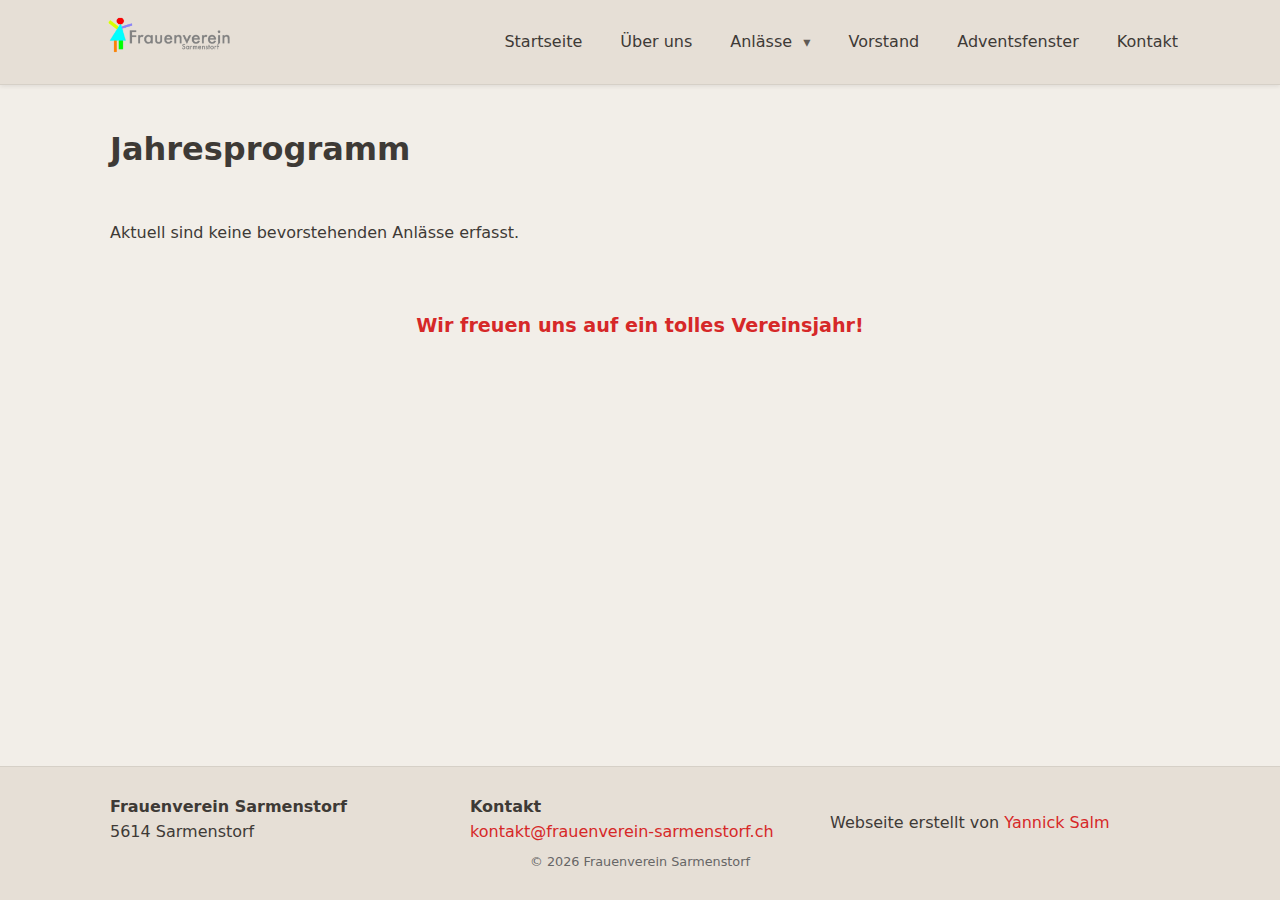
<file: jahresprogramm.html>
<!doctype html>
<html lang="de">

<head>
  <meta charset="utf-8" />
  <meta name="viewport" content="width=device-width, initial-scale=1" />
  <title>Jahresprogramm – Frauenverein Sarmenstorf</title>
  <link rel="icon" type="image/png" href="./images/icon.png">
  <link rel="stylesheet" href="./styles/base.css" />
  <link rel="stylesheet" href="./styles/jahresprogramm.css" />
</head>

<body>

  <!-- HEADER -->
  <header class="site-header">
    <div class="container header-bar">
      <a class="brand-logo" href="./index.html">
        <img src="./images/logo.png" alt="Logo Frauenverein Sarmenstorf" />
      </a>

      <!-- Desktop-Navi -->
      <nav class="nav desktop-nav" aria-label="Hauptnavigation">
        <ul>
          <li><a href="./index.html">Startseite</a></li>
          <li><a href="./ueber-uns.html">Über uns</a></li>
          <li class="has-sub">
            <a href="./anlaesse.html">Anlässe <span class="caret" aria-hidden="true">▾</span></a>
            <ul class="sub">
              <li><a href="./jahresprogramm.html" aria-current="page">Jahresprogramm</a></li>
              <li><a href="./freizeitplausch.html">Freizeitplausch</a></li>
              <li><a href="./weihnachtsbasteln.html">Weihnachtsbasteln</a></li>
              <li><a href="./jassdaten.html">Jassdaten</a></li>
            </ul>
          </li>
          <li><a href="./vorstand.html">Vorstand</a></li>
          <li><a href="./adventsfenster.html">Adventsfenster</a></li>
          <li><a href="./kontakt.html">Kontakt</a></li>
        </ul>
      </nav>

      <!-- Mobile Toggle -->
      <button class="nav-toggle" id="navToggle" type="button" aria-label="Menü öffnen" aria-controls="mobileOverlay"
        aria-expanded="false">
        <span></span><span></span><span></span>
      </button>
    </div>
  </header>

  <!-- Fullscreen Mobile Overlay -->
  <nav class="mobile-overlay" id="mobileOverlay" aria-hidden="true" aria-label="Mobiles Menü">
    <button class="overlay-close" id="overlayClose" type="button" aria-label="Menü schliessen">×</button>
    <ul>
      <li><a href="./index.html">Startseite</a></li>
      <li><a href="./ueber-uns.html">Über uns</a></li>
      <li>
        <a href="./anlaesse.html">Anlässe</a>
        <ul class="overlay-sub">
          <li><a href="./jahresprogramm.html" aria-current="page">Jahresprogramm</a></li>
          <li><a href="./freizeitplausch.html">Freizeitplausch</a></li>
          <li><a href="./weihnachtsbasteln.html">Weihnachtsbasteln</a></li>
          <li><a href="./jassdaten.html">Jassdaten</a></li>
        </ul>
      </li>
      <li><a href="./vorstand.html">Vorstand</a></li>
      <li><a href="./adventsfenster.html">Adventsfenster</a></li>
      <li><a href="./kontakt.html">Kontakt</a></li>
    </ul>
  </nav>

  <main>
    <section class="section">
      <div class="container">
        <h1>Jahresprogramm</h1>

        <div class="events-list" id="events-list"></div>

        <div class="spacer"></div>
        <p class="highlight">Wir freuen uns auf ein tolles Vereinsjahr!</p>
      </div>
    </section>
  </main>

  <script src="/js/jahresprogramm.js"></script>


  <!-- FOOTER -->
  <footer class="site-footer">
    <div class="container footer-grid">
      <div>
        <strong>Frauenverein Sarmenstorf</strong><br />
        5614 Sarmenstorf
      </div>
      <div>
        <strong>Kontakt</strong><br />
        <a href="mailto:kontakt@frauenverein-sarmenstorf.ch">kontakt@frauenverein-sarmenstorf.ch</a>
      </div>
      <p class="footer_credit">
        Webseite erstellt von <a href="https://yannicksalm.ch">Yannick Salm</a>
      </p>
    </div>
    <div class="container legal">© <span id="year"></span> Frauenverein Sarmenstorf</div>
  </footer>

  <script>
    // Jahreszahl im Footer
    document.getElementById('year').textContent = new Date().getFullYear();

    // Mobile Header Steuerung
    (function () {
      const btn = document.getElementById('navToggle');
      const overlay = document.getElementById('mobileOverlay');
      const closeBtn = document.getElementById('overlayClose');

      function openNav() {
        overlay.classList.add('open');
        btn.classList.add('is-open');
        btn.setAttribute('aria-expanded', 'true');
        overlay.setAttribute('aria-hidden', 'false');
        document.body.classList.add('no-scroll');
      }
      function closeNav() {
        overlay.classList.remove('open');
        btn.classList.remove('is-open');
        btn.setAttribute('aria-expanded', 'false');
        overlay.setAttribute('aria-hidden', 'true');
        document.body.classList.remove('no-scroll');
      }

      btn.addEventListener('click', () =>
        overlay.classList.contains('open') ? closeNav() : openNav()
      );
      closeBtn.addEventListener('click', closeNav);
      overlay.addEventListener('click', (e) => { if (e.target.tagName === 'A') closeNav(); });
      window.addEventListener('keydown', (e) => { if (e.key === 'Escape') closeNav(); });
      window.addEventListener('resize', () => {
        if (window.matchMedia('(min-width:851px)').matches) closeNav();
      });
    })();
  </script>
</body>

</html>
</file>
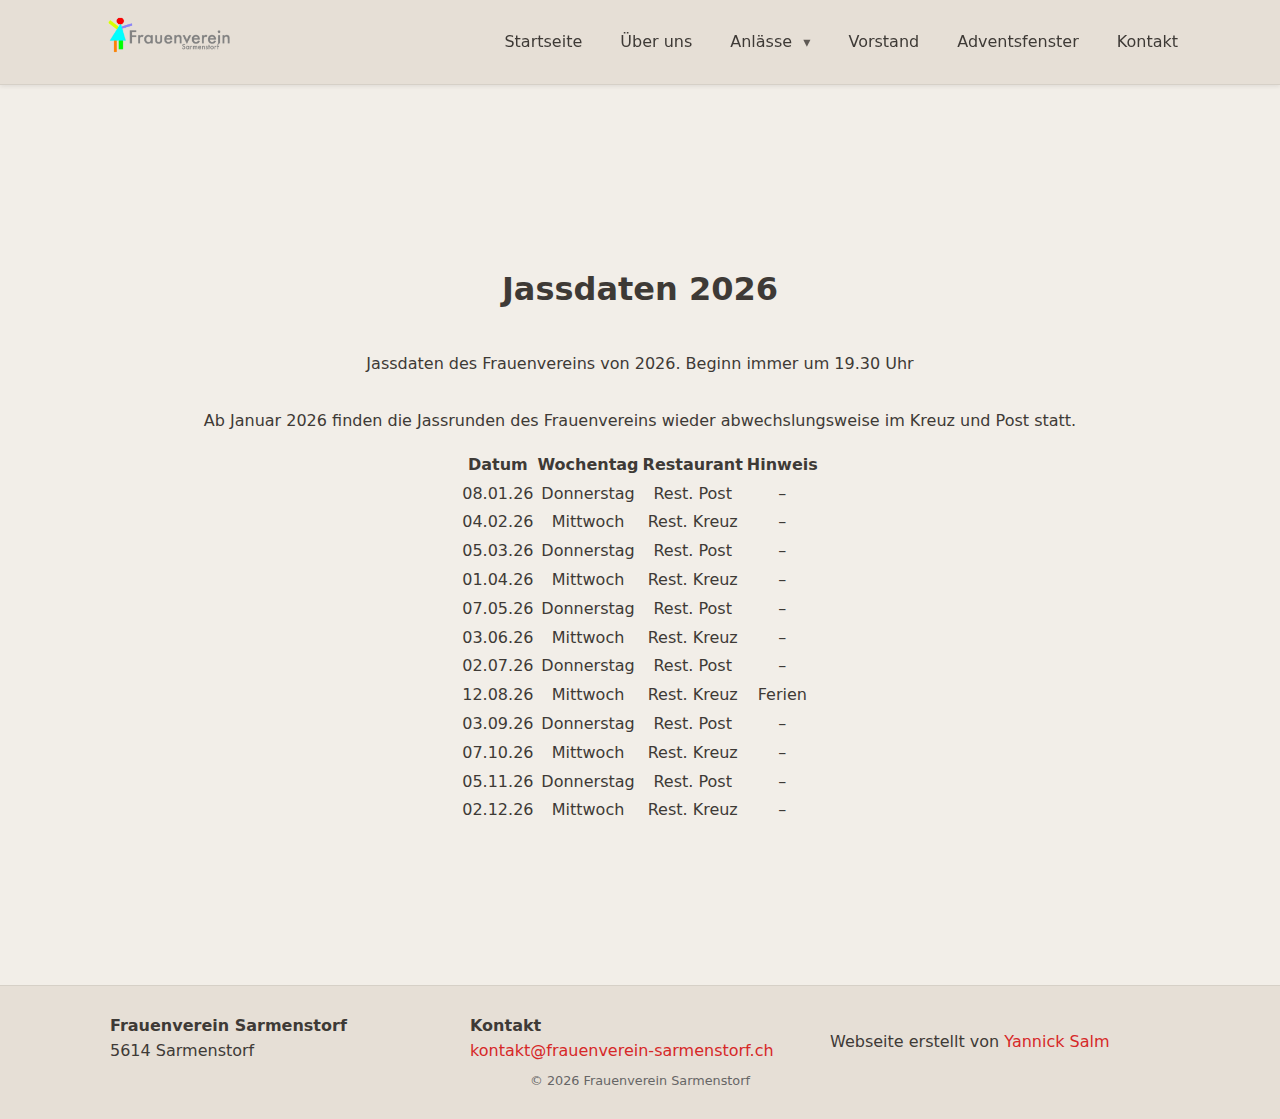
<file: jassdaten.html>
<!doctype html>
<html lang="de">

<head>
  <meta charset="utf-8" />
  <meta name="viewport" content="width=device-width, initial-scale=1" />
  <title>Jassdaten – Frauenverein Sarmenstorf</title>
  <link rel="icon" type="image/png" href="./images/icon.png">
  <link rel="stylesheet" href="./styles/base.css" />
  <link rel="stylesheet" href="./styles/jassdaten.css" />
</head>

<body>

  <!-- HEADER -->
  <header class="site-header">
    <div class="container header-bar">
      <a class="brand-logo" href="./index.html">
        <img src="./images/logo.png" alt="Logo Frauenverein Sarmenstorf" />
      </a>

      <!-- Desktop-Navi -->
      <nav class="nav desktop-nav">
        <ul>
          <li><a href="./index.html">Startseite</a></li>
          <li><a href="./ueber-uns.html">Über uns</a></li>
          <li class="has-sub">
            <a href="./anlaesse.html">Anlässe <span class="caret">▾</span></a>
            <ul class="sub">
              <li><a href="./jahresprogramm.html">Jahresprogramm</a></li>
              <li><a href="./freizeitplausch.html">Freizeitplausch</a></li>
              <li><a href="./weihnachtsbasteln.html">Weihnachtsbasteln</a></li>
              <li><a href="./jassdaten.html" aria-current="page">Jassdaten</a></li>
            </ul>
          </li>
          <li><a href="./vorstand.html">Vorstand</a></li>
          <li><a href="./adventsfenster.html">Adventsfenster</a></li>
          <li><a href="./kontakt.html">Kontakt</a></li>
        </ul>
      </nav>

      <!-- Mobile Toggle -->
      <button class="nav-toggle" id="navToggle" type="button" aria-label="Menü öffnen" aria-controls="mobileOverlay"
        aria-expanded="false">
        <span></span><span></span><span></span>
      </button>
    </div>
  </header>

  <!-- Fullscreen Mobile Overlay -->
  <nav class="mobile-overlay" id="mobileOverlay" aria-hidden="true">
    <button class="overlay-close" id="overlayClose" type="button" aria-label="Menü schliessen">×</button>
    <ul>
      <li><a href="./index.html">Startseite</a></li>
      <li><a href="./ueber-uns.html">Über uns</a></li>
      <li>
        <a href="./anlaesse.html">Anlässe</a>
        <ul class="overlay-sub">
          <li><a href="./jahresprogramm.html">Jahresprogramm</a></li>
          <li><a href="./freizeitplausch.html">Freizeitplausch</a></li>
          <li><a href="./weihnachtsbasteln.html">Weihnachtsbasteln</a></li>
          <li><a href="./jassdaten.html" aria-current="page">Jassdaten</a></li>
        </ul>
      </li>
      <li><a href="./vorstand.html">Vorstand</a></li>
      <li><a href="./adventsfenster.html">Adventsfenster</a></li>
      <li><a href="./kontakt.html">Kontakt</a></li>
    </ul>
  </nav>

  <main>
    <section class="jassdaten">
      <h1>Jassdaten 2026</h1>
      <p>Jassdaten des Frauenvereins von 2026. Beginn immer um 19.30 Uhr</p>

      <p>Ab Januar 2026 finden die Jassrunden des Frauenvereins wieder abwechslungsweise im Kreuz und Post statt.</p>

      <div class="jassdaten-table-wrap">
        <table class="jassdaten-table" id="jassTable">
          <thead>
            <tr>
              <th data-sort="date" class="is-sortable" aria-sort="ascending">Datum</th>
              <th data-sort="weekday" class="is-sortable" aria-sort="none">Wochentag</th>
              <th data-sort="location" class="is-sortable" aria-sort="none">Restaurant</th>
              <th data-sort="note" class="is-sortable" aria-sort="none">Hinweis</th>
            </tr>
          </thead>
          <tbody id="jassTbody"></tbody>
        </table>
      </div>
    </section>


  </main>

  <!-- FOOTER -->
  <footer class="site-footer">
    <div class="container footer-grid">
      <div><strong>Frauenverein Sarmenstorf</strong><br />5614 Sarmenstorf</div>
      <div><strong>Kontakt</strong><br />
        <a href="mailto:kontakt@frauenverein-sarmenstorf.ch">kontakt@frauenverein-sarmenstorf.ch</a>
      </div>
      <p class="footer_credit">
        Webseite erstellt von <a href="https://yannicksalm.ch">Yannick Salm</a>
      </p>
    </div>
    <div class="container legal">© <span id="year"></span> Frauenverein Sarmenstorf</div>
  </footer>

  <script>
    // Jahreszahl im Footer
    document.getElementById('year').textContent = new Date().getFullYear();

    // Mobile Header Steuerung
    (function () {
      const btn = document.getElementById('navToggle');
      const overlay = document.getElementById('mobileOverlay');
      const closeBtn = document.getElementById('overlayClose');

      function openNav() {
        overlay.classList.add('open');
        btn.classList.add('is-open');
        btn.setAttribute('aria-expanded', 'true');
        overlay.setAttribute('aria-hidden', 'false');
        document.body.classList.add('no-scroll');
      }
      function closeNav() {
        overlay.classList.remove('open');
        btn.classList.remove('is-open');
        btn.setAttribute('aria-expanded', 'false');
        overlay.setAttribute('aria-hidden', 'true');
        document.body.classList.remove('no-scroll');
      }

      btn.addEventListener('click', () =>
        overlay.classList.contains('open') ? closeNav() : openNav()
      );
      closeBtn.addEventListener('click', closeNav);
      overlay.addEventListener('click', (e) => { if (e.target.tagName === 'A') closeNav(); });
      window.addEventListener('keydown', (e) => { if (e.key === 'Escape') closeNav(); });
      window.addEventListener('resize', () => {
        if (window.matchMedia('(min-width:851px)').matches) closeNav();
      });
    })();

    // script zur ansicht der daten
    const baseDates2026 = [
      { date: "08.01.26", note: "" },
      { date: "04.02.26", note: "" },
      { date: "05.03.26", note: "" },
      { date: "01.04.26", note: "" },
      { date: "07.05.26", note: "" },
      { date: "03.06.26", note: "" },
      { date: "02.07.26", note: "" },
      { date: "12.08.26", note: "Ferien" },
      { date: "03.09.26", note: "" },
      { date: "07.10.26", note: "" },
      { date: "05.11.26", note: "" },
      { date: "02.12.26", note: "" }
    ];

    function buildEntries(dates) {
      return dates.map((item, i) => ({
        date: item.date,
        weekday: i % 2 === 0 ? "Donnerstag" : "Mittwoch",
        location: i % 2 === 0 ? "Rest. Post" : "Rest. Kreuz",
        note: item.note || ""
      }));
    }

    const entries = buildEntries(baseDates2026);
    const tbody = document.getElementById("jassTbody");
    const headers = document.querySelectorAll(".jassdaten-table th.is-sortable");

    const state = { sortKey: "date", sortDir: "asc" };

    function parseDateCH(v) {
      const [d, m, y] = v.split(".");
      return new Date(2000 + Number(y), Number(m) - 1, Number(d));
    }

    function compare(a, b, key) {
      if (key === "date") return parseDateCH(a.date) - parseDateCH(b.date);
      return a[key].localeCompare(b[key], "de-CH", { sensitivity: "base" });
    }

    function render() {
      const sorted = [...entries].sort((a, b) => {
        const r = compare(a, b, state.sortKey);
        return state.sortDir === "asc" ? r : -r;
      });

      tbody.innerHTML = sorted.map(e => `
    <tr class="${e.weekday === "Mittwoch" ? "row-mittwoch" : "row-donnerstag"}">
      <td>${e.date}</td>
      <td><span class="badge ${e.weekday === "Mittwoch" ? "badge-mittwoch" : "badge-donnerstag"}">${e.weekday}</span></td>
      <td>${e.location}</td>
      <td>${e.note || "–"}</td>
    </tr>
  `).join("");

      headers.forEach(h => {
        const key = h.dataset.sort;
        h.classList.toggle("sort-asc", key === state.sortKey && state.sortDir === "asc");
        h.classList.toggle("sort-desc", key === state.sortKey && state.sortDir === "desc");
        h.setAttribute("aria-sort", key === state.sortKey ? (state.sortDir === "asc" ? "ascending" : "descending") : "none");
      });
    }

    headers.forEach(h => {
      h.addEventListener("click", () => {
        const key = h.dataset.sort;
        state.sortDir = state.sortKey === key && state.sortDir === "asc" ? "desc" : "asc";
        state.sortKey = key;
        render();
      });
    });

    render();
  </script>

</body>

</html>
</file>
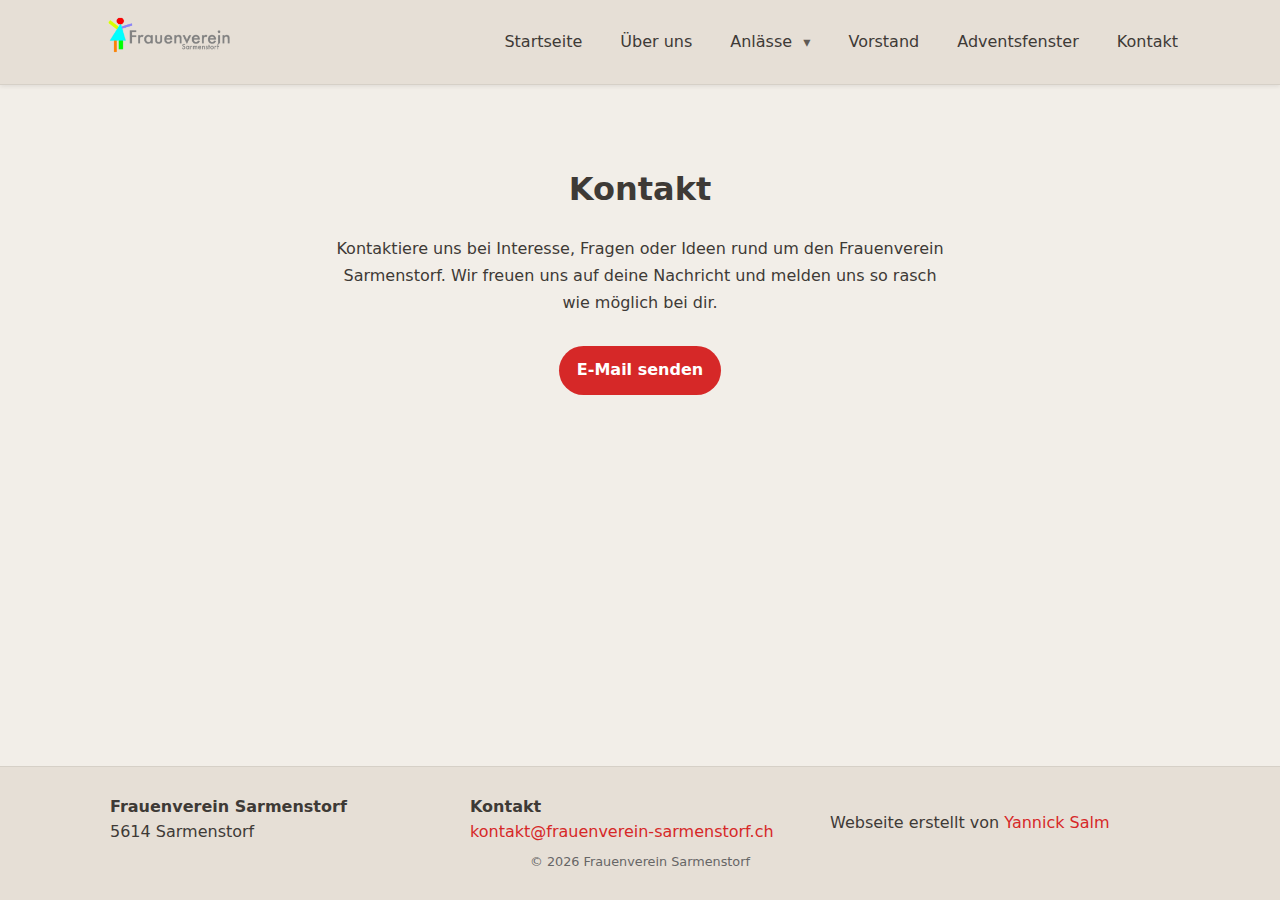
<file: kontakt.html>
<!doctype html>
<html lang="de">

<head>
  <meta charset="utf-8" />
  <meta name="viewport" content="width=device-width, initial-scale=1" />
  <title>Kontakt – Frauenverein Sarmenstorf</title>
  <link rel="icon" type="image/png" href="./images/icon.png">
  <link rel="stylesheet" href="./styles/base.css" />
  <link rel="stylesheet" href="./styles/kontakt.css" />
</head>

<body>

  <!-- HEADER -->
  <header class="site-header">
    <div class="container header-bar">
      <a class="brand-logo" href="./index.html">
        <img src="./images/logo.png" alt="Logo Frauenverein Sarmenstorf" />
      </a>

      <!-- Desktop-Navi -->
      <nav class="nav desktop-nav" aria-label="Hauptnavigation">
        <ul>
          <li><a href="./index.html">Startseite</a></li>
          <li><a href="./ueber-uns.html">Über uns</a></li>
          <li class="has-sub">
            <a href="./anlaesse.html">Anlässe <span class="caret" aria-hidden="true">▾</span></a>
            <ul class="sub">
              <li><a href="./jahresprogramm.html">Jahresprogramm</a></li>
              <li><a href="./freizeitplausch.html">Freizeitplausch</a></li>
              <li><a href="./weihnachtsbasteln.html">Weihnachtsbasteln</a></li>
              <li><a href="./jassdaten.html">Jassdaten</a></li>
            </ul>
          </li>
          <li><a href="./vorstand.html">Vorstand</a></li>
          <li><a href="./adventsfenster.html">Adventsfenster</a></li>
          <li><a href="./kontakt.html" aria-current="page">Kontakt</a></li>
        </ul>
      </nav>

      <!-- Mobile Toggle -->
      <button class="nav-toggle" id="navToggle" type="button"
        aria-label="Menü öffnen" aria-controls="mobileOverlay" aria-expanded="false">
        <span></span><span></span><span></span>
      </button>
    </div>
  </header>

  <!-- Fullscreen Mobile Overlay -->
  <nav class="mobile-overlay" id="mobileOverlay" aria-hidden="true" aria-label="Mobiles Menü">
    <button class="overlay-close" id="overlayClose" type="button" aria-label="Menü schliessen">×</button>
    <ul>
      <li><a href="./index.html">Startseite</a></li>
      <li><a href="./ueber-uns.html">Über uns</a></li>
      <li>
        <a href="./anlaesse.html">Anlässe</a>
        <ul class="overlay-sub">
          <li><a href="./jahresprogramm.html">Jahresprogramm</a></li>
          <li><a href="./freizeitplausch.html">Freizeitplausch</a></li>
          <li><a href="./weihnachtsbasteln.html">Weihnachtsbasteln</a></li>
          <li><a href="./jassdaten.html">Jassdaten</a></li>
        </ul>
      </li>
      <li><a href="./vorstand.html">Vorstand</a></li>
      <li><a href="./adventsfenster.html">Adventsfenster</a></li>
      <li><a href="./kontakt.html" aria-current="page">Kontakt</a></li>
    </ul>
  </nav>

  <main>
    <section class="kontakt section">
      <div class="container">
        <h1>Kontakt</h1>
        <p>
          Kontaktiere uns bei Interesse, Fragen oder Ideen rund um den
          Frauenverein Sarmenstorf. Wir freuen uns auf deine Nachricht
          und melden uns so rasch wie möglich bei dir.
        </p>
        <a class="button" href="mailto:kontakt@frauenverein-sarmenstorf.ch">
          E-Mail senden
        </a>
      </div>
    </section>
  </main>

  <!-- FOOTER -->
  <footer class="site-footer">
    <div class="container footer-grid">
      <div>
        <strong>Frauenverein Sarmenstorf</strong><br />
        5614 Sarmenstorf
      </div>
      <div>
        <strong>Kontakt</strong><br />
        <a href="mailto:kontakt@frauenverein-sarmenstorf.ch">kontakt@frauenverein-sarmenstorf.ch</a>
      </div>
      <p class="footer_credit">
        Webseite erstellt von <a href="https://yannicksalm.ch">Yannick Salm</a>
      </p>
    </div>
    <div class="container legal">© <span id="year"></span> Frauenverein Sarmenstorf</div>
  </footer>

  <script>
    // Jahreszahl im Footer
    document.getElementById('year').textContent = new Date().getFullYear();

    // Mobile Header Steuerung
    (function () {
      const btn = document.getElementById('navToggle');
      const overlay = document.getElementById('mobileOverlay');
      const closeBtn = document.getElementById('overlayClose');

      function openNav() {
        overlay.classList.add('open');
        btn.classList.add('is-open');
        btn.setAttribute('aria-expanded', 'true');
        overlay.setAttribute('aria-hidden', 'false');
        document.body.classList.add('no-scroll');
      }
      function closeNav() {
        overlay.classList.remove('open');
        btn.classList.remove('is-open');
        btn.setAttribute('aria-expanded', 'false');
        overlay.setAttribute('aria-hidden', 'true');
        document.body.classList.remove('no-scroll');
      }

      btn.addEventListener('click', () =>
        overlay.classList.contains('open') ? closeNav() : openNav()
      );
      closeBtn.addEventListener('click', closeNav);
      overlay.addEventListener('click', (e) => { if (e.target.tagName === 'A') closeNav(); });
      window.addEventListener('keydown', (e) => { if (e.key === 'Escape') closeNav(); });
      window.addEventListener('resize', () => {
        if (window.matchMedia('(min-width:851px)').matches) closeNav();
      });
    })();
  </script>
</body>
</html>
</file>
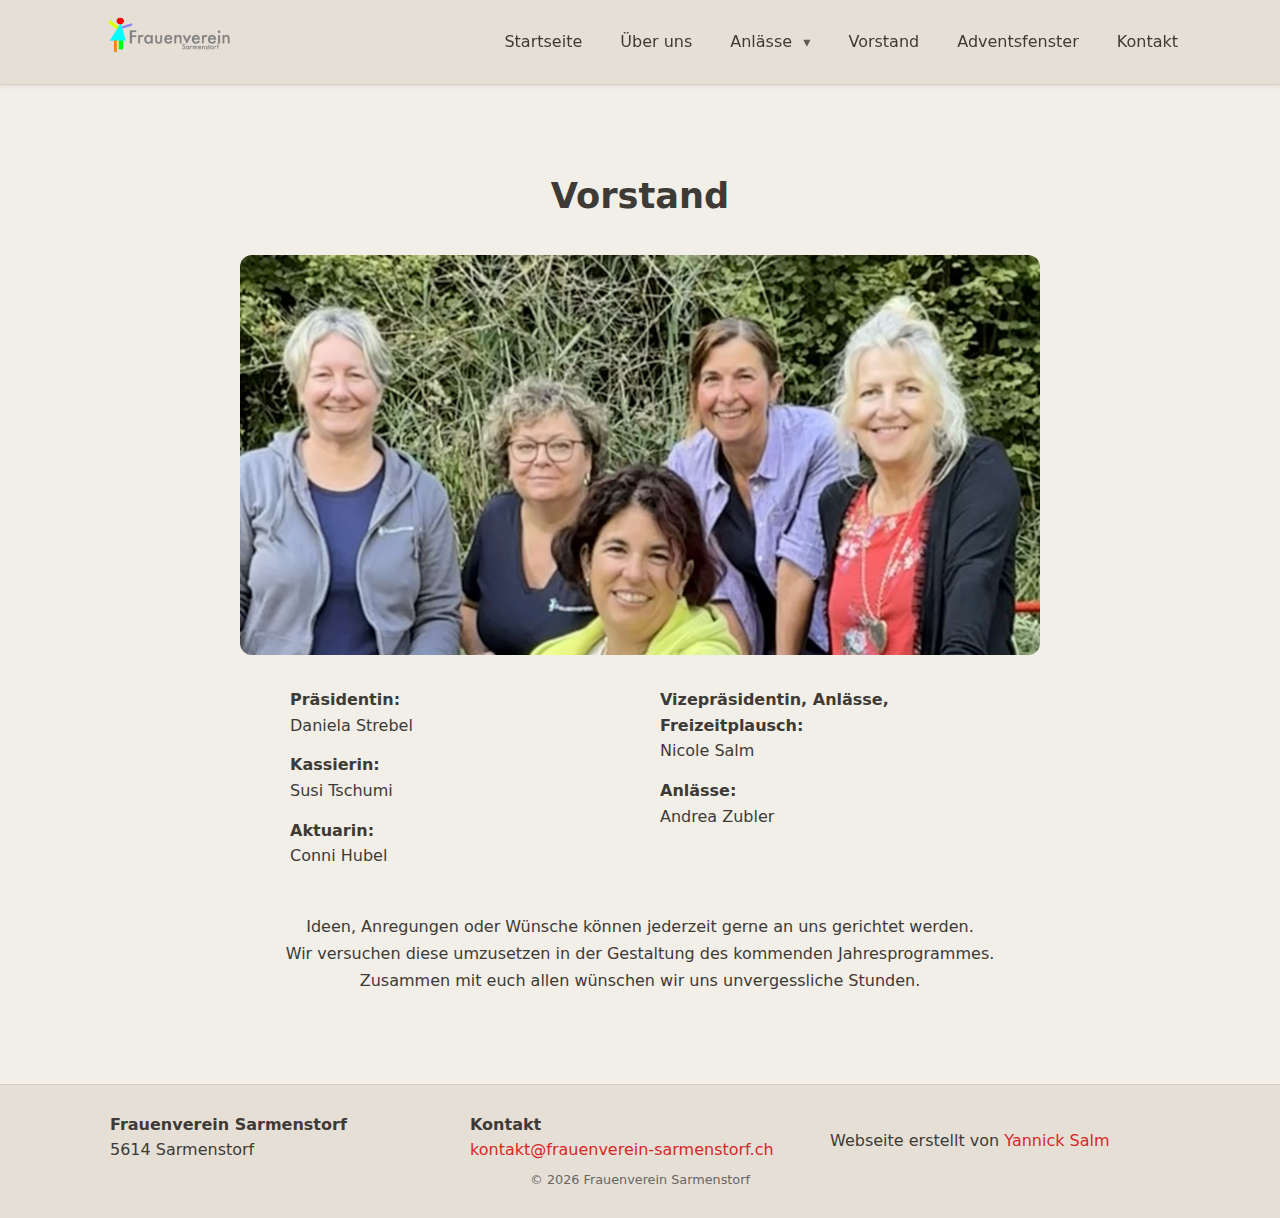
<file: vorstand.html>
<!doctype html>
<html lang="de">
<head>
  <meta charset="utf-8" />
  <meta name="viewport" content="width=device-width, initial-scale=1" />
  <title>Vorstand – Frauenverein Sarmenstorf</title>
  <link rel="icon" type="image/png" href="./images/icon.png">
  <link rel="stylesheet" href="./styles/base.css" />
  <link rel="stylesheet" href="./styles/vorstand.css" />
  <style>
    .slideshow-container { overflow: hidden; width: 100%; }
    .slideshow-track { display: flex; width: 100%; }
    .slideshow-track img { width: 100%; flex: 0 0 100%; display: block; }
  </style>
</head>
<body>

  <!-- HEADER -->
  <header class="site-header">
    <div class="container header-bar">
      <a class="brand-logo" href="./index.html">
        <img src="./images/logo.png" alt="Logo Frauenverein Sarmenstorf" />
      </a>

      <!-- Desktop-Navi -->
      <nav class="nav desktop-nav">
        <ul>
          <li><a href="./index.html">Startseite</a></li>
          <li><a href="./ueber-uns.html">Über uns</a></li>
          <li class="has-sub">
            <a href="./anlaesse.html">Anlässe <span class="caret">▾</span></a>
            <ul class="sub">
              <li><a href="./jahresprogramm.html">Jahresprogramm</a></li>
              <li><a href="./freizeitplausch.html">Freizeitplausch</a></li>
              <li><a href="./weihnachtsbasteln.html">Weihnachtsbasteln</a></li>
              <li><a href="./jassdaten.html">Jassdaten</a></li>
            </ul>
          </li>
          <li><a href="./vorstand.html" aria-current="page">Vorstand</a></li>
          <li><a href="./adventsfenster.html">Adventsfenster</a></li>
          <li><a href="./kontakt.html">Kontakt</a></li>
        </ul>
      </nav>

      <!-- Mobile Toggle -->
      <button class="nav-toggle" id="navToggle" type="button" aria-label="Menü öffnen"
              aria-controls="mobileOverlay" aria-expanded="false">
        <span></span><span></span><span></span>
      </button>
    </div>
  </header>

  <!-- Fullscreen Mobile Overlay -->
  <nav class="mobile-overlay" id="mobileOverlay" aria-hidden="true">
    <button class="overlay-close" id="overlayClose" type="button" aria-label="Menü schliessen">×</button>
    <ul>
      <li><a href="./index.html">Startseite</a></li>
      <li><a href="./ueber-uns.html">Über uns</a></li>
      <li>
        <a href="./anlaesse.html">Anlässe</a>
        <ul class="overlay-sub">
          <li><a href="./jahresprogramm.html">Jahresprogramm</a></li>
          <li><a href="./freizeitplausch.html">Freizeitplausch</a></li>
          <li><a href="./weihnachtsbasteln.html">Weihnachtsbasteln</a></li>
          <li><a href="./jassdaten.html">Jassdaten</a></li>
        </ul>
      </li>
      <li><a href="./vorstand.html" aria-current="page">Vorstand</a></li>
      <li><a href="./adventsfenster.html">Adventsfenster</a></li>
      <li><a href="./kontakt.html">Kontakt</a></li>
    </ul>
  </nav>

  <main>
    <section class="vorstand">
      <div class="container text-center">
        <h1>Vorstand</h1>

        <!-- Slideshow -->
        <div class="slideshow-container">
          <div class="slideshow-track" id="vs-track"></div>
        </div>

        <div class="vorstand-grid">
          <div>
            <p><strong>Präsidentin:</strong><br />Daniela Strebel</p>
            <p><strong>Kassierin:</strong><br />Susi Tschumi</p>
            <p><strong>Aktuarin:</strong><br />Conni Hubel</p>
          </div>
          <div>
            <p><strong>Vizepräsidentin, Anlässe, Freizeitplausch:</strong><br />Nicole Salm</p>
            <p><strong>Anlässe:</strong><br />Andrea Zubler</p>
          </div>
        </div>

        <p class="intro">
          Ideen, Anregungen oder Wünsche können jederzeit gerne an uns gerichtet werden.<br />
          Wir versuchen diese umzusetzen in der Gestaltung des kommenden Jahresprogrammes.<br />
          Zusammen mit euch allen wünschen wir uns unvergessliche Stunden.
        </p>
      </div>
    </section>
  </main>

  <!-- FOOTER -->
  <footer class="site-footer">
    <div class="container footer-grid">
      <div>
        <strong>Frauenverein Sarmenstorf</strong><br />
        5614 Sarmenstorf
      </div>
      <div>
        <strong>Kontakt</strong><br />
        <a href="mailto:kontakt@frauenverein-sarmenstorf.ch">kontakt@frauenverein-sarmenstorf.ch</a>
      </div>
      <p class="footer_credit">
        Webseite erstellt von <a href="https://yannicksalm.ch">Yannick Salm</a>
      </p>
    </div>
    <div class="container legal">© <span id="year"></span> Frauenverein Sarmenstorf</div>
  </footer>

  <script>
    // Jahr im Footer setzen
    document.getElementById('year').textContent = new Date().getFullYear();

    // Mobile Header Steuerung
    (function () {
      const btn = document.getElementById('navToggle');
      const overlay = document.getElementById('mobileOverlay');
      const closeBtn = document.getElementById('overlayClose');

      function openNav() {
        overlay.classList.add('open');
        btn.classList.add('is-open');
        btn.setAttribute('aria-expanded', 'true');
        overlay.setAttribute('aria-hidden', 'false');
        document.body.classList.add('no-scroll');
      }
      function closeNav() {
        overlay.classList.remove('open');
        btn.classList.remove('is-open');
        btn.setAttribute('aria-expanded', 'false');
        overlay.setAttribute('aria-hidden', 'true');
        document.body.classList.remove('no-scroll');
      }

      btn.addEventListener('click', () =>
        overlay.classList.contains('open') ? closeNav() : openNav()
      );
      closeBtn.addEventListener('click', closeNav);
      overlay.addEventListener('click', (e) => { if (e.target.tagName === 'A') closeNav(); });
      window.addEventListener('keydown', (e) => { if (e.key === 'Escape') closeNav(); });
      window.addEventListener('resize', () => {
        if (window.matchMedia('(min-width:851px)').matches) closeNav();
      });
    })();

    // Slideshow
    (function () {
      const count = 2; // Anzahl Bilder anpassen
      const track = document.getElementById('vs-track');
      const sources = Array.from({ length: count }, (_, i) => [
        `./images/vorstand/vorstand-${i + 1}.jpg`,
        `./images/vorstand/vorstand-${i + 1}.JPG`
      ]);
      sources.forEach((pair) => {
        const img = new Image();
        img.loading = 'lazy';
        img.alt = 'Vorstand';
        img.src = pair[0];
        img.onerror = function () { this.onerror = null; this.src = pair[1]; };
        track.appendChild(img);
      });
      if (track.children.length) track.appendChild(track.firstElementChild.cloneNode(true));
      let idx = 0; const dur = 800, wait = 5000;
      function move() {
        idx++;
        track.style.transition = `transform ${dur}ms ease-in-out`;
        track.style.transform = `translateX(-${idx * 100}%)`;
        if (idx === track.children.length - 1) {
          setTimeout(() => {
            track.style.transition = 'none';
            track.style.transform = 'translateX(0)';
            idx = 0;
          }, dur);
        }
      }
      setInterval(move, wait);
    })();
  </script>
</body>
</html>
</file>
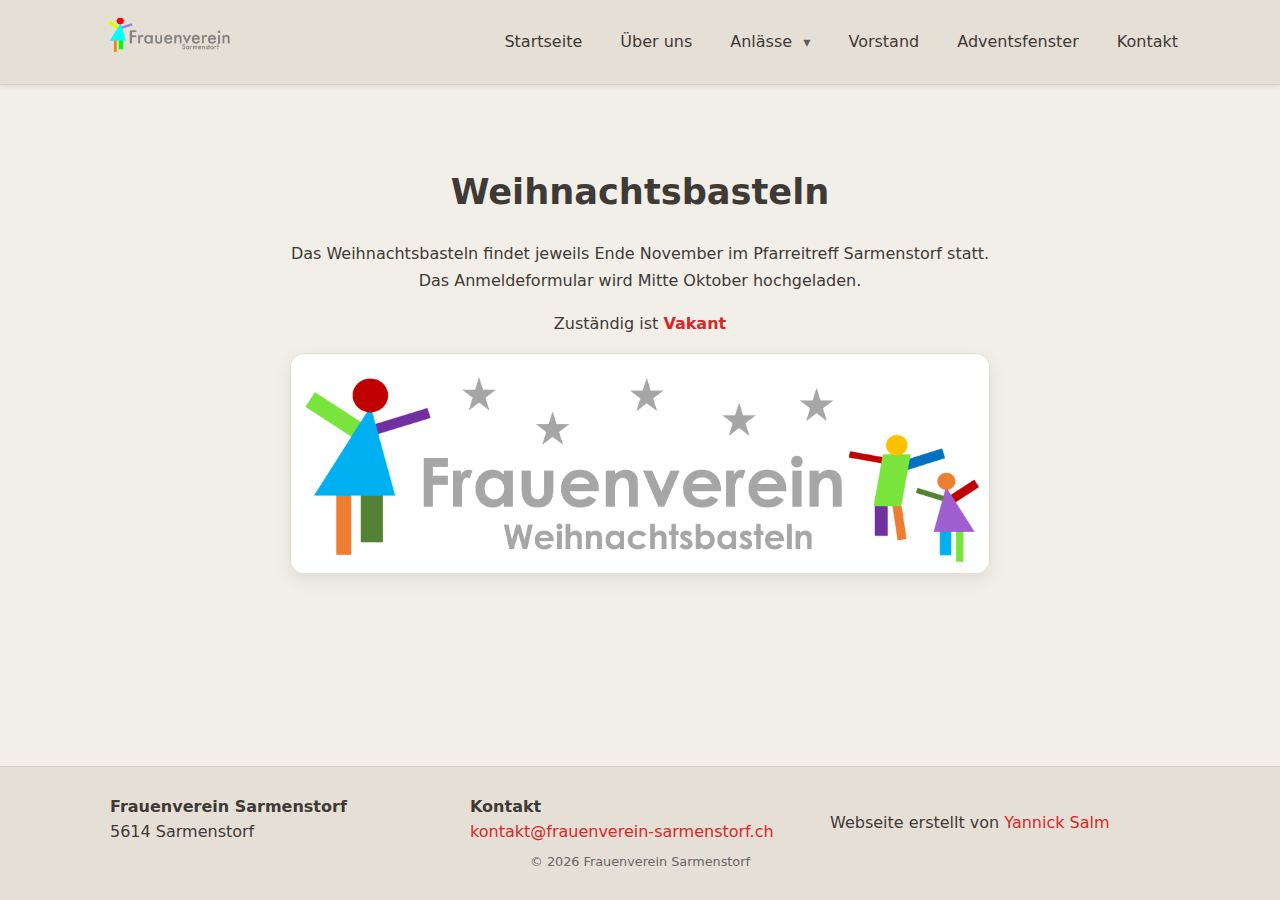
<file: weihnachtsbasteln.html>
<!doctype html>
<html lang="de">

<head>
  <meta charset="utf-8" />
  <meta name="viewport" content="width=device-width, initial-scale=1" />
  <title>Weihnachtsbasteln – Frauenverein Sarmenstorf</title>
  <link rel="icon" type="image/png" href="./images/icon.png">
  <link rel="stylesheet" href="./styles/base.css" />
  <link rel="stylesheet" href="./styles/weihnachtsbasteln.css" />
</head>

<body>

  <!-- HEADER -->
  <header class="site-header">
    <div class="container header-bar">
      <a class="brand-logo" href="./index.html">
        <img src="./images/logo.png" alt="Logo Frauenverein Sarmenstorf" />
      </a>

      <!-- Desktop-Navi -->
      <nav class="nav desktop-nav">
        <ul>
          <li><a href="./index.html">Startseite</a></li>
          <li><a href="./ueber-uns.html">Über uns</a></li>
          <li class="has-sub">
            <a href="./anlaesse.html">Anlässe <span class="caret">▾</span></a>
            <ul class="sub">
              <li><a href="./jahresprogramm.html">Jahresprogramm</a></li>
              <li><a href="./freizeitplausch.html">Freizeitplausch</a></li>
              <li><a href="./weihnachtsbasteln.html" aria-current="page">Weihnachtsbasteln</a></li>
              <li><a href="./jassdaten.html">Jassdaten</a></li>
            </ul>
          </li>
          <li><a href="./vorstand.html">Vorstand</a></li>
          <li><a href="./adventsfenster.html">Adventsfenster</a></li>
          <li><a href="./kontakt.html">Kontakt</a></li>
        </ul>
      </nav>

      <!-- Mobile Toggle -->
      <button class="nav-toggle" id="navToggle" type="button" aria-label="Menü öffnen" aria-controls="mobileOverlay"
        aria-expanded="false">
        <span></span><span></span><span></span>
      </button>
    </div>
  </header>

  <!-- Fullscreen Mobile Overlay -->
  <nav class="mobile-overlay" id="mobileOverlay" aria-hidden="true">
    <button class="overlay-close" id="overlayClose" type="button" aria-label="Menü schliessen">×</button>
    <ul>
      <li><a href="./index.html">Startseite</a></li>
      <li><a href="./ueber-uns.html">Über uns</a></li>
      <li>
        <a href="./anlaesse.html">Anlässe</a>
        <ul class="overlay-sub">
          <li><a href="./jahresprogramm.html">Jahresprogramm</a></li>
          <li><a href="./freizeitplausch.html">Freizeitplausch</a></li>
          <li><a href="./weihnachtsbasteln.html" aria-current="page">Weihnachtsbasteln</a></li>
          <li><a href="./jassdaten.html">Jassdaten</a></li>
        </ul>
      </li>
      <li><a href="./vorstand.html">Vorstand</a></li>
      <li><a href="./adventsfenster.html">Adventsfenster</a></li>
      <li><a href="./kontakt.html">Kontakt</a></li>
    </ul>
  </nav>

  <main>
    <section class="ueber-uns">
      <div class="container text-center">
        <h1>Weihnachtsbasteln</h1>
        <p>
          Das Weihnachtsbasteln findet jeweils Ende November im Pfarreitreff Sarmenstorf statt.<br />
          Das Anmeldeformular wird Mitte Oktober hochgeladen.

        </p>
        <p>Zuständig ist <strong>Vakant</strong></p>
      </div>
      <div class="about-image">
        <img src="/images/weihnachtsbasteln/logo-weihnachtsbasteln.png" alt="Weihnachtsbasteln Bild" />
      </div>
    </section>

  </main>

  <!-- FOOTER -->
  <footer class="site-footer">
    <div class="container footer-grid">
      <div><strong>Frauenverein Sarmenstorf</strong><br />5614 Sarmenstorf</div>
      <div><strong>Kontakt</strong><br />
        <a href="mailto:kontakt@frauenverein-sarmenstorf.ch">kontakt@frauenverein-sarmenstorf.ch</a>
      </div>
      <p class="footer_credit">
        Webseite erstellt von <a href="https://yannicksalm.ch">Yannick Salm</a>
      </p>
    </div>
    <div class="container legal">© <span id="year"></span> Frauenverein Sarmenstorf</div>
  </footer>

  <script>
    document.getElementById('year').textContent = new Date().getFullYear();

    (function () {
      const btn = document.getElementById('navToggle');
      const overlay = document.getElementById('mobileOverlay');
      const closeBtn = document.getElementById('overlayClose');

      function openNav() {
        overlay.classList.add('open');
        btn.classList.add('is-open');
        btn.setAttribute('aria-expanded', 'true');
        overlay.setAttribute('aria-hidden', 'false');
        document.body.classList.add('no-scroll');
      }
      function closeNav() {
        overlay.classList.remove('open');
        btn.classList.remove('is-open');
        btn.setAttribute('aria-expanded', 'false');
        overlay.setAttribute('aria-hidden', 'true');
        document.body.classList.remove('no-scroll');
      }

      btn.addEventListener('click', () => (overlay.classList.contains('open') ? closeNav() : openNav()));
      closeBtn.addEventListener('click', closeNav);
      overlay.addEventListener('click', (e) => { if (e.target.tagName === 'A') closeNav(); });
      window.addEventListener('keydown', (e) => { if (e.key === 'Escape') closeNav(); });
      window.addEventListener('resize', () => {
        if (window.matchMedia('(min-width:851px)').matches) closeNav();
      });
    })();
  </script>
</body>

</html>
</file>
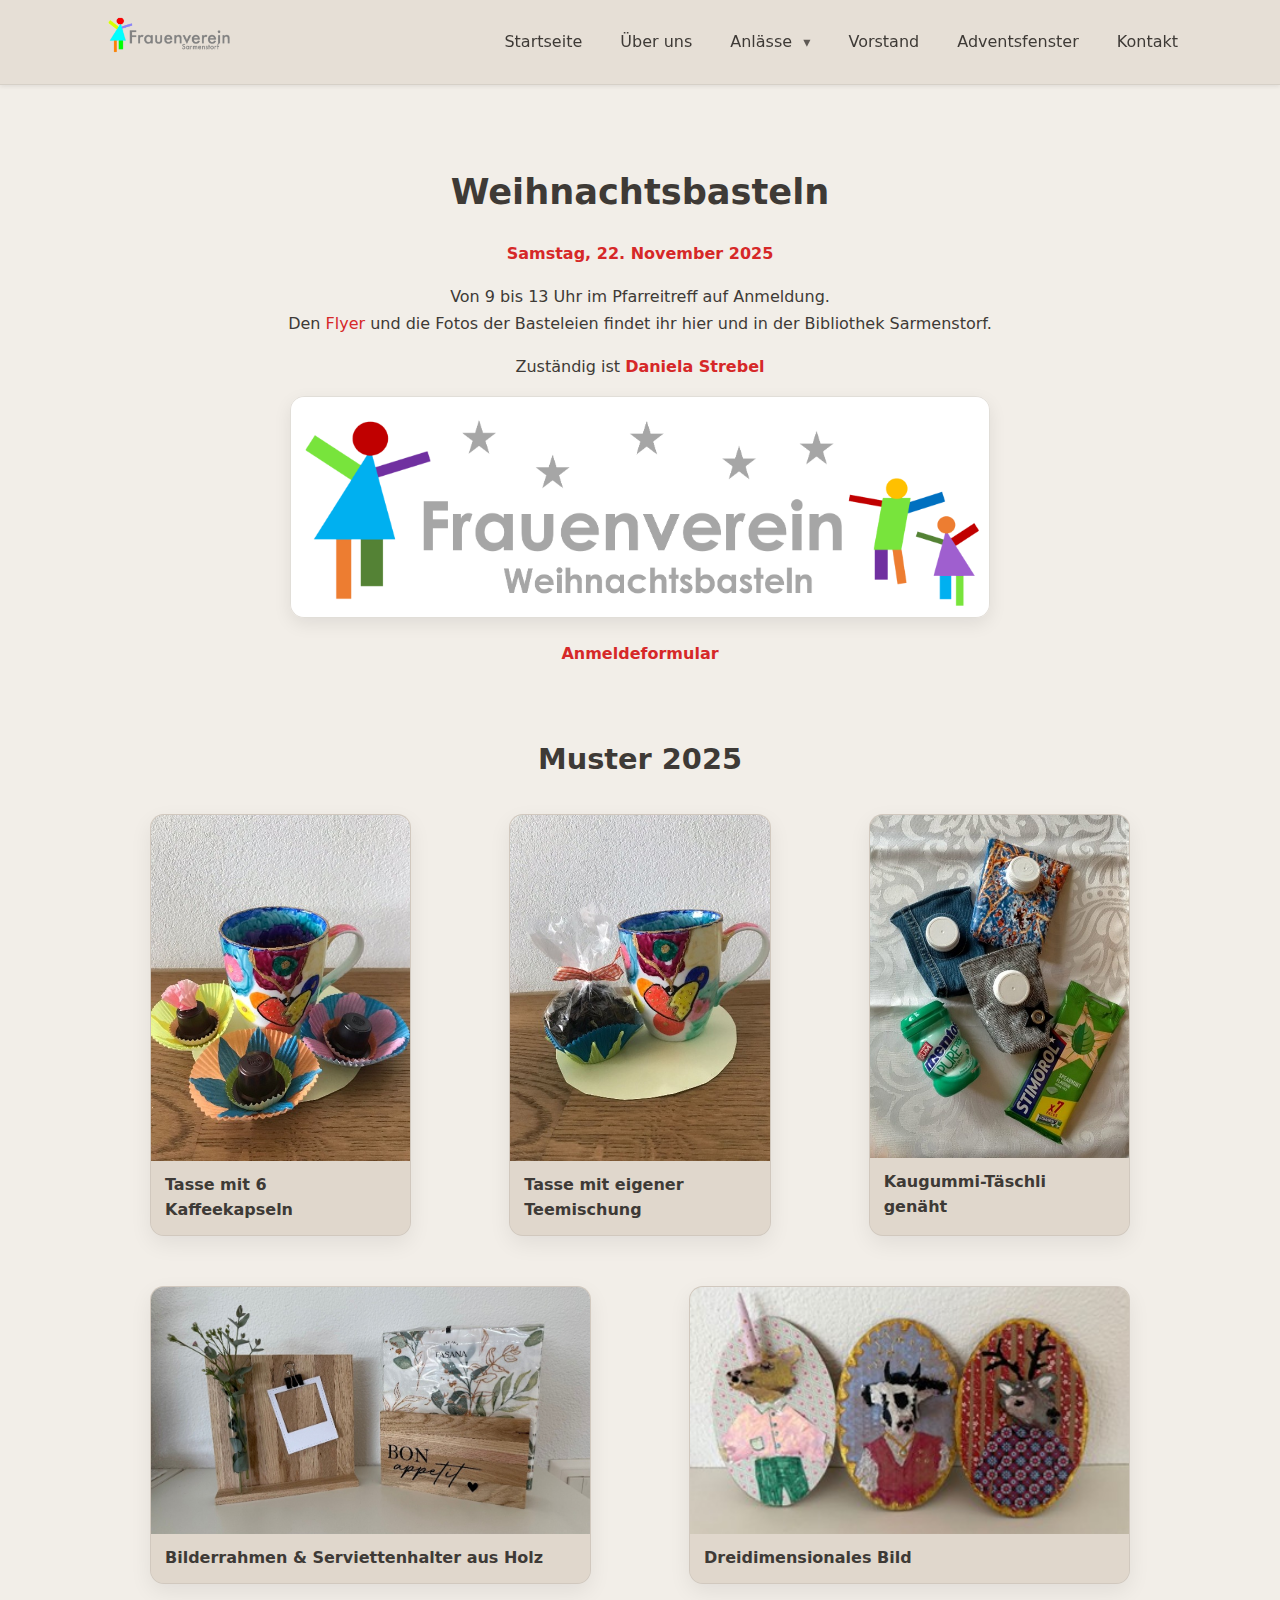
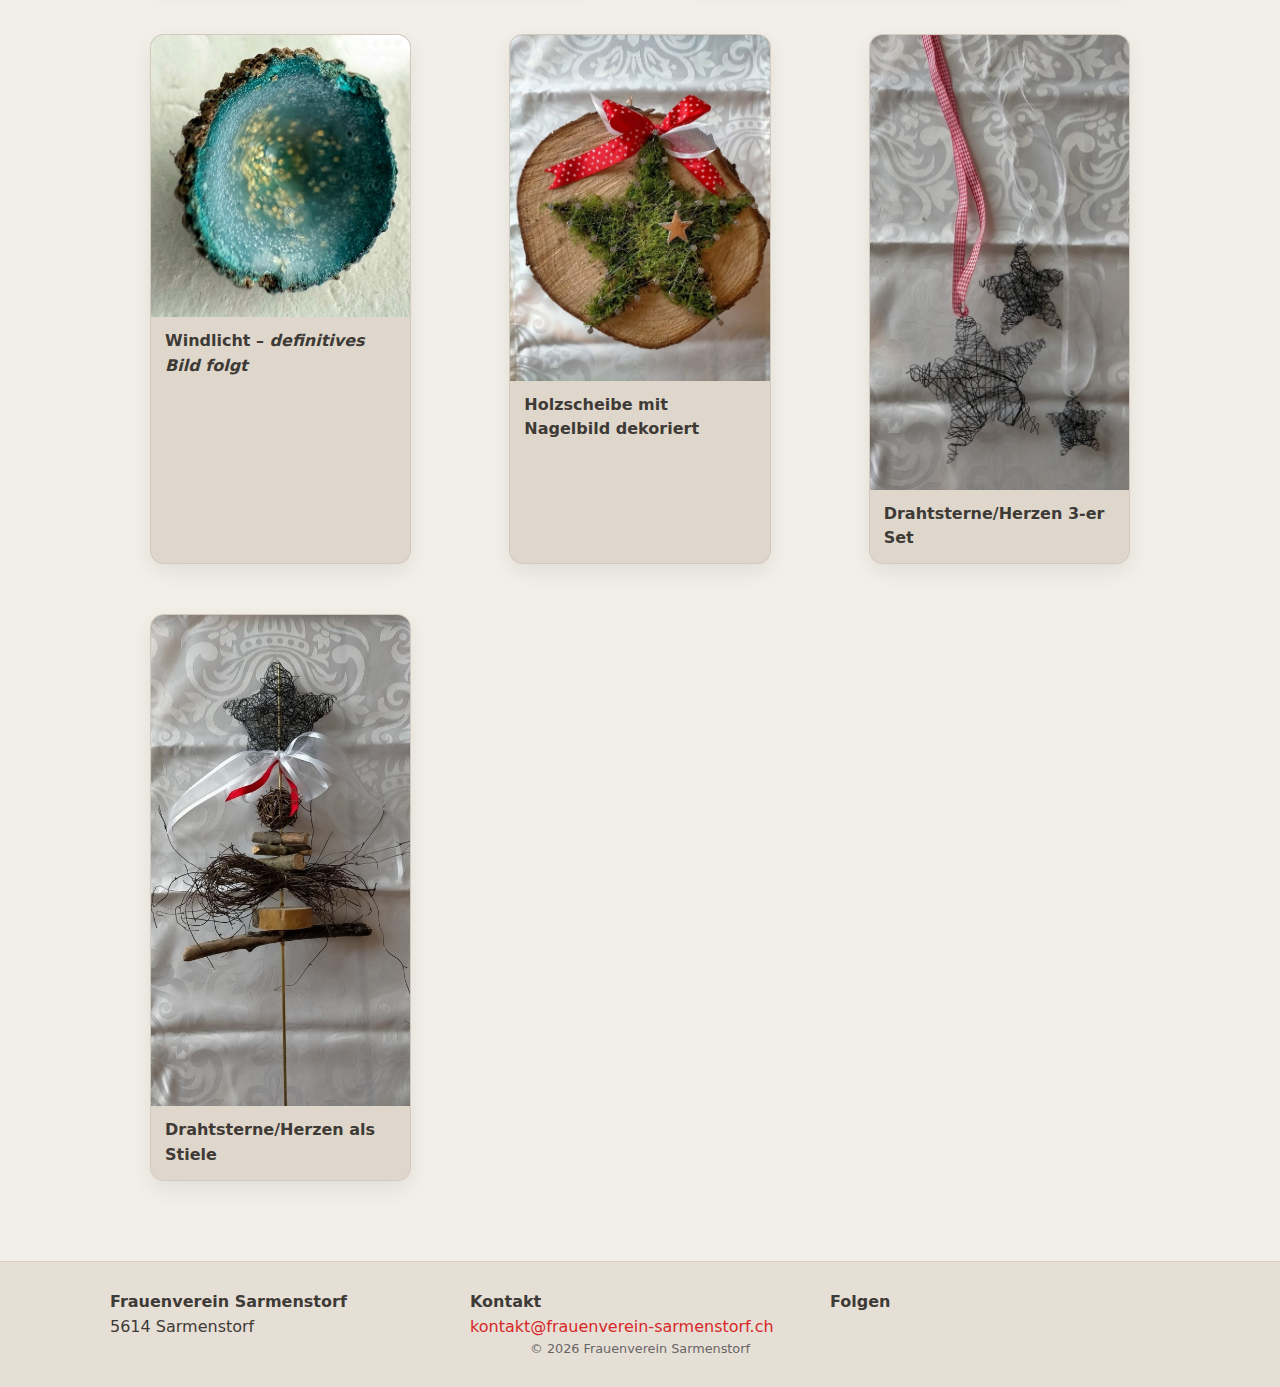
<file: weihnachtsbasteln_2025_copy.html>
<!doctype html>
<html lang="de">

<head>
  <meta charset="utf-8" />
  <meta name="viewport" content="width=device-width, initial-scale=1" />
  <title>Weihnachtsbasteln – Frauenverein Sarmenstorf</title>
  <link rel="icon" type="image/png" href="./images/icon.png">
  <link rel="stylesheet" href="./styles/base.css" />
  <link rel="stylesheet" href="./styles/weihnachtsbasteln.css" />
</head>

<body>

  <!-- HEADER -->
  <header class="site-header">
    <div class="container header-bar">
      <a class="brand-logo" href="./index.html">
        <img src="./images/logo.png" alt="Logo Frauenverein Sarmenstorf" />
      </a>

      <!-- Desktop-Navi -->
      <nav class="nav desktop-nav">
        <ul>
          <li><a href="./index.html">Startseite</a></li>
          <li><a href="./ueber-uns.html">Über uns</a></li>
          <li class="has-sub">
            <a href="./anlaesse.html">Anlässe <span class="caret">▾</span></a>
            <ul class="sub">
              <li><a href="./jahresprogramm.html">Jahresprogramm</a></li>
              <li><a href="./freizeitplausch.html">Freizeitplausch</a></li>
              <li><a href="./weihnachtsbasteln.html" aria-current="page">Weihnachtsbasteln</a></li>
            </ul>
          </li>
          <li><a href="./vorstand.html">Vorstand</a></li>
          <li><a href="./adventsfenster.html">Adventsfenster</a></li>
          <li><a href="./kontakt.html">Kontakt</a></li>
        </ul>
      </nav>

      <!-- Mobile Toggle -->
      <button class="nav-toggle" id="navToggle" type="button" aria-label="Menü öffnen" aria-controls="mobileOverlay"
        aria-expanded="false">
        <span></span><span></span><span></span>
      </button>
    </div>
  </header>

  <!-- Fullscreen Mobile Overlay -->
  <nav class="mobile-overlay" id="mobileOverlay" aria-hidden="true">
    <button class="overlay-close" id="overlayClose" type="button" aria-label="Menü schliessen">×</button>
    <ul>
      <li><a href="./index.html">Startseite</a></li>
      <li><a href="./ueber-uns.html">Über uns</a></li>
      <li>
        <a href="./anlaesse.html">Anlässe</a>
        <ul class="overlay-sub">
          <li><a href="./jahresprogramm.html">Jahresprogramm</a></li>
          <li><a href="./freizeitplausch.html">Freizeitplausch</a></li>
          <li><a href="./weihnachtsbasteln.html" aria-current="page">Weihnachtsbasteln</a></li>
        </ul>
      </li>
      <li><a href="./vorstand.html">Vorstand</a></li>
      <li><a href="./adventsfenster.html">Adventsfenster</a></li>
      <li><a href="./kontakt.html">Kontakt</a></li>
    </ul>
  </nav>

  <main>
    <section class="ueber-uns">
      <div class="container text-center">
        <h1>Weihnachtsbasteln</h1>
        <p><strong>Samstag, 22. November 2025</strong></p>
        <p>
          Von 9 bis 13 Uhr im Pfarreitreff auf Anmeldung.<br />
          Den <a href="./dokumente/Anmeldeformular_2025.pdf" target="_blank">Flyer</a> und die Fotos der Basteleien findet ihr hier und in der Bibliothek Sarmenstorf.
        </p>
        <p>Zuständig ist <strong>Daniela Strebel</strong></p>
      </div>
      <div class="about-image">
        <img src="/images/weihnachtsbasteln/logo-weihnachtsbasteln.png" alt="Weihnachtsbasteln Bild" />
      </div>
      <div class="container text-center">
        <br />
        <a href="./dokumente/Anmeldeformular_2025.pdf" target="_blank"><strong>Anmeldeformular</strong></a>
      </div>
    </section>

    <!-- Galerie -->
    <!-- Galerie -->
    <section class="section gallery">
      <div class="container">
        <h2 class="bastel-title">Muster 2025</h2>

        <div class="gallery-grid" role="list">
          <!-- Square -->
          <figure class="tile tile--ratio-square" role="listitem">
            <img loading="lazy" src="/images/weihnachtsbasteln/2025/tasse-1.jpg" alt="Bemalte Tasse mit Süssigkeiten" />
            <figcaption>Tasse mit 6 Kaffeekapseln</figcaption>
          </figure>

          <!-- Square -->
          <figure class="tile tile--ratio-square" role="listitem">
            <img loading="lazy" src="/images/weihnachtsbasteln/2025/tasse-2.jpg" alt="Bemalte Tasse mit Schoggi" />
            <figcaption>Tasse mit eigener Teemischung</figcaption>
          </figure>

          <!-- Portrait / hoch -->
          <figure class="tile tile--ratio-tall" role="listitem">
            <img loading="lazy" src="/images/weihnachtsbasteln/2025/kaugummi.jpg"
              alt="Genähtes Kaugummi-Täschli mit Inhalt" />
            <figcaption>Kaugummi-Täschli genäht</figcaption>
          </figure>

          <!-- Landscape / breit -->
          <figure class="tile tile--wide tile--ratio-wide" role="listitem">
            <img loading="lazy" src="/images/weihnachtsbasteln/2025/bilderrahmen-serviettenhalter.jpg"
              alt="Bilderrahmen und Serviettenhalter aus Holz" />
            <figcaption>Bilderrahmen & Serviettenhalter aus Holz</figcaption>
          </figure>

          <!-- Landscape / breit -->
          <figure class="tile tile--wide tile--ratio-wide" role="listitem">
            <img loading="lazy" src="/images/weihnachtsbasteln/2025/dreidimensionalesbild.jpg"
              alt="Dreidimensionales Bild" />
            <figcaption>Dreidimensionales Bild</figcaption>
          </figure>

          <!-- Square (Bild vorhanden, Hinweis im Text) -->
          <figure class="tile tile--ratio-square" role="listitem">
            <img loading="lazy" src="/images/weihnachtsbasteln/2025/windlich.jpg" alt="Windlicht – Beispielbild" />
            <figcaption>Windlicht – <em>definitives Bild folgt</em></figcaption>
          </figure>

          <!-- Square -->
          <figure class="tile tile--ratio-square" role="listitem">
            <img loading="lazy" src="/images/weihnachtsbasteln/2025/holzscheibe.jpg" alt="Holzscheibe mit Moosstern" />
            <figcaption>Holzscheibe mit Nagelbild dekoriert</figcaption>
          </figure>

          <!-- Portrait / hoch -->
          <figure class="tile tile--ratio-tall" role="listitem">
            <img loading="lazy" src="/images/weihnachtsbasteln/2025/drahtsterne-1.jpg"
              alt="Drahtsterne und Draht-Herzen" />
            <figcaption>Drahtsterne/Herzen 3-er Set</figcaption>
          </figure>

          <!-- Portrait / hoch -->
          <figure class="tile tile--ratio-tall" role="listitem">
            <img loading="lazy" src="/images/weihnachtsbasteln/2025/drahtsterne-2.jpg" alt="Drahtstern auf Stiel" />
            <figcaption>Drahtsterne/Herzen als Stiele</figcaption>
          </figure>

        </div>
      </div>
    </section>

  </main>

  <!-- FOOTER -->
  <footer class="site-footer">
    <div class="container footer-grid">
      <div><strong>Frauenverein Sarmenstorf</strong><br />5614 Sarmenstorf</div>
      <div><strong>Kontakt</strong><br />
        <a href="mailto:kontakt@frauenverein-sarmenstorf.ch">kontakt@frauenverein-sarmenstorf.ch</a>
      </div>
      <div><strong>Folgen</strong></div>
    </div>
    <div class="container legal">© <span id="year"></span> Frauenverein Sarmenstorf</div>
  </footer>

  <script>
    document.getElementById('year').textContent = new Date().getFullYear();

    (function () {
      const btn = document.getElementById('navToggle');
      const overlay = document.getElementById('mobileOverlay');
      const closeBtn = document.getElementById('overlayClose');

      function openNav() {
        overlay.classList.add('open');
        btn.classList.add('is-open');
        btn.setAttribute('aria-expanded', 'true');
        overlay.setAttribute('aria-hidden', 'false');
        document.body.classList.add('no-scroll');
      }
      function closeNav() {
        overlay.classList.remove('open');
        btn.classList.remove('is-open');
        btn.setAttribute('aria-expanded', 'false');
        overlay.setAttribute('aria-hidden', 'true');
        document.body.classList.remove('no-scroll');
      }

      btn.addEventListener('click', () => (overlay.classList.contains('open') ? closeNav() : openNav()));
      closeBtn.addEventListener('click', closeNav);
      overlay.addEventListener('click', (e) => { if (e.target.tagName === 'A') closeNav(); });
      window.addEventListener('keydown', (e) => { if (e.key === 'Escape') closeNav(); });
      window.addEventListener('resize', () => {
        if (window.matchMedia('(min-width:851px)').matches) closeNav();
      });
    })();
  </script>
</body>

</html>
</file>
<file: styles/base.css>
/* =================== Variables & Base =================== */
:root {
  --bg: #f2eee8;
  --header-footer: #e6dfd6;
  --card: #e0d7cc;
  --brand: #d62828;
  --fg: #3e3a36;
  --muted: #7a6f67;
  --radius: 14px;
}

* {
  box-sizing: border-box
}

html,
body {
  height: 100%
}

body {
  margin: 0;
  font-family: system-ui, -apple-system, Segoe UI, Roboto, Arial, sans-serif;
  background: var(--bg);
  color: var(--fg);
  line-height: 1.55;
  display: flex;
  flex-direction: column;
}

main {
  flex: 1
}

a {
  color: var(--brand);
  text-decoration: none
}

a:hover,
a:focus {
  text-decoration: underline
}

.container {
  max-width: 1100px;
  margin: 0 auto;
  padding: 0 20px
}

/* =================== Header (Desktop default) =================== */
.site-header {
  position: sticky;
  top: 0;
  z-index: 50;
  background: var(--header-footer);
  border-bottom: 1px solid #0001;
  box-shadow: 0 2px 4px #0001;
}

.header-bar {
  display: flex;
  align-items: center;
  gap: 16px;
  padding: 12px 0
}

.brand-logo img {
  height: 60px;
  width: auto;
  display: block
}

/* Desktop nav */
.nav {
  margin-left: auto
}

.nav ul {
  list-style: none;
  margin: 0;
  padding: 0;
  display: flex;
  gap: 14px;
  align-items: center;
  flex-wrap: wrap
}

.nav li {
  position: relative
}

.nav a {
  display: inline-block;
  padding: 10px 12px;
  color: var(--fg)
}

.nav a:hover::after,
.nav a:focus::after {
  content: "";
  display: block;
  height: 3px;
  margin-top: 6px;
  border-radius: 3px;
  background: var(--brand);
}

/* Desktop dropdown */
.has-sub>a .caret {
  font-size: .9em;
  opacity: .8;
  margin-left: 6px
}

.has-sub .sub {
  position: absolute;
  left: 0;
  top: 100%;
  min-width: 220px;
  padding: 8px 0;
  background: #fffdf8;
  color: var(--fg);
  box-shadow: 0 8px 24px #0000001a;
  border-radius: 6px;
  display: none;
  z-index: 1000;
}

.has-sub .sub a {
  display: block;
  color: var(--fg);
  padding: 10px 16px
}

.has-sub .sub a:hover {
  background: #0000000a
}

.has-sub:hover .sub,
.has-sub:focus-within .sub {
  display: block
}

/* =================== Toggle (Burger) =================== */
.nav-toggle {
  display: none;
  margin-left: auto;
  border: 0;
  background: transparent;
  cursor: pointer;
  padding: 8px;
}

.nav-toggle span {
  display: block;
  width: 24px;
  height: 2px;
  background: var(--fg);
  margin: 5px 0;
  transition: transform .2s, opacity .2s
}

.nav-toggle.is-open span:nth-child(1) {
  transform: translateY(7px) rotate(45deg)
}

.nav-toggle.is-open span:nth-child(2) {
  opacity: 0
}

.nav-toggle.is-open span:nth-child(3) {
  transform: translateY(-7px) rotate(-45deg)
}

/* =================== Mobile Overlay (always defined) =================== */
.mobile-overlay {
  position: fixed;
  inset: 0;
  z-index: 9999;
  background: var(--header-footer);
  color: var(--fg);
  transform: translateY(-100%);
  opacity: 0;
  pointer-events: none;
  transition: transform .28s ease, opacity .28s ease;
  padding: max(16px, env(safe-area-inset-top)) 20px 24px;
  display: flex;
  flex-direction: column;
  gap: 16px;
  overflow: auto;
}

.mobile-overlay.open {
  transform: translateY(0);
  opacity: 1;
  pointer-events: auto;
}

.overlay-close {
  position: absolute;
  top: max(8px, env(safe-area-inset-top));
  right: 12px;
  font-size: 32px;
  line-height: 1;
  color: var(--fg);
  background: transparent;
  border: 0;
  padding: 6px;
  cursor: pointer;
}

.mobile-overlay ul {
  list-style: none;
  margin: 48px 0 0;
  padding: 0;
}

.mobile-overlay>ul>li {
  margin: 10px 0;
}

.mobile-overlay a {
  color: var(--fg);
  text-decoration: none;
  font-size: 1.6rem;
  font-weight: 700;
}

.mobile-overlay .overlay-sub {
  margin: 8px 0 0 16px;
}

.mobile-overlay .overlay-sub a {
  font-size: 1.2rem;
  font-weight: 600;
  opacity: .9;
}

/* Body scroll lock */
body.no-scroll {
  overflow: hidden;
  position: fixed;
  width: 100%;
}

/* Motion preference */
@media (prefers-reduced-motion:reduce) {
  .nav-toggle span {
    transition: none
  }

  .mobile-overlay {
    transition: none
  }
}

/* =================== Breakpoints =================== */
/* <850px: Desktop-Nav aus, Burger an */
@media (max-width:850px) {
  .brand-logo img {
    height: 48px
  }

  .desktop-nav {
    display: none
  }

  .nav-toggle {
    display: inline-block
  }
}

/* =================== Utility =================== */
.section {
  padding: 40px 0
}

.section h1,
.section h2 {
  margin: 0 0 14px
}

.button {
  display: inline-block;
  border: 0;
  cursor: pointer;
  background: var(--brand);
  color: #fff;
  border-radius: 999px;
  padding: 12px 18px;
  font-weight: 600
}

.button.ghost {
  background: transparent;
  color: var(--brand);
  border: 1px solid var(--brand)
}

.card {
  background: var(--card);
  border: 1px solid #0001;
  border-radius: var(--radius);
  padding: 18px
}

.rounded {
  width: 100%;
  border-radius: var(--radius);
  border: 1px solid #0001
}

/* =================== Footer =================== */
.site-footer {
  margin-top: auto;
  padding: 28px 0;
  border-top: 1px solid #0001;
  background: var(--header-footer)
}

.footer-grid {
  display: grid;
  grid-template-columns: repeat(3, 1fr);
  gap: 20px
}

@media (max-width:900px) {
  .footer-grid {
    grid-template-columns: 1fr
  }
}

.legal {
  text-align: center;
  font-size: .8rem;
  color: #666
}
</file>
<file: styles/index.css>
/* ================= Hero ================= */
.hero {
  background: var(--header-footer);
  padding: clamp(48px, 8vw, 80px) 0 clamp(36px, 6vw, 60px);
  text-align: center;
}

.hero-text h1 {
  font-size: clamp(32px, 5vw, 64px);
  margin: 0 0 12px;
  color: var(--fg);
  font-weight: 700;
  line-height: 1.2;
  text-wrap: balance;
}

@supports not (text-wrap: balance) {
  .hero-text h1 {
    word-break: normal;
    white-space: normal;
  }
}

.hero h2 {
  font-size: 1.5rem;
  font-weight: 500;
  margin: 0;
  color: var(--muted);
}

.hero p {
  max-width: 60ch;
  margin: 8px auto 0;
  color: var(--fg);
  line-height: 1.6;
}

.hero-cta {
  display: flex;
  gap: 12px;
  margin-top: 20px;
  justify-content: center;
}

/* ================= Events ================= */
.events {
  padding: clamp(40px, 6vw, 60px) 0;
}

.events h2 {
  text-align: center;
  margin: 0 0 30px;
  letter-spacing: .2px;
}

.events-grid {
  display: grid;
  grid-template-columns: repeat(auto-fit, minmax(300px, 1fr));
  gap: clamp(16px, 3vw, 24px);
}

.event-card {
  background: var(--card);
  padding: clamp(16px, 3vw, 20px);
  border-radius: var(--radius);
  box-shadow: 0 2px 6px rgba(0, 0, 0, .08);
  display: flex;
  flex-direction: column;
  gap: 10px;
}

.event-card h3 {
  margin: 0;
  color: var(--brand);
}

.event-card p {
  margin: 0;
  color: var(--fg);
}

/* ================= About ================= */
.about {
  padding: clamp(40px, 6vw, 60px) 0;
}

.about-inner {
  display: flex;
  gap: 40px;
  align-items: flex-start;
  justify-content: center;
}

.about-text {
  flex: 1;
  max-width: clamp(280px, 40%, 460px);
  line-height: 1.6;
}

.about-image {
  flex: 1;
  display: flex;
  justify-content: flex-end;
}

.about-image img {
  width: 300px;
  height: 300px;
  object-fit: cover;
  object-position: bottom;
  border-radius: var(--radius);
}

@media (max-width:850px) {
  .about-inner {
    flex-direction: column;
    align-items: center;
    text-align: center;
    gap: 24px;
  }

  .about-image {
    justify-content: center;
  }

  .about-image img {
    width: min(420px, 100%);
    height: auto;
  }
}

/* ================= CTA ================= */
.cta {
  position: relative;
  background: var(--header-footer);
  padding: clamp(72px, 10vw, 120px) 0;
  text-align: center;
  overflow: hidden;
}

.cta-bg {
  position: absolute;
  top: 50%;
  left: 50%;
  transform: translate(-50%, -50%);
  width: min(1200px, 95vw);
  z-index: 0;
  pointer-events: none;
  opacity: .12;
}

.cta-overlay {
  position: relative;
  z-index: 1;
  background: rgba(255, 255, 255, .80);
  display: inline-block;
  padding: clamp(28px, 4vw, 40px) clamp(24px, 5vw, 60px);
  border-radius: var(--radius);
}

.cta h2 {
  margin: 0 0 20px;
  font-size: clamp(1.6rem, 3.2vw, 2.2rem);
  color: var(--brand);
  letter-spacing: .2px;
}

/* ================= Utilities ================= */
.spacer {
  height: 40px;
}

/* Button mittig unter Events (robust mit/ohne Wrapper) */
.events .container>.button,
.events .container .button-center .button {
  display: block;
  margin: 2rem auto 0;
  width: fit-content;
  float: none;
}

.events .container .button-center {
  width: 100%;
}

/* Banner: Freizeitplausch Anmeldung */
.fp-banner {
  width: 100%;
  background: var(--brand);
  text-align: center;
}

.fp-banner a {
  display: block;
  color: white;
  padding: 14px 0;

  font-size: 1.2rem;
  font-weight: 600;

  text-decoration: none;
}
</file>
<file: styles/adventsfenster.css>
/* ===== Adventsfenster: Grid & Cards (komplett) ===== */

:root {
  --card-size: 180px;   /* Desktop-Grösse der Karten */
}

/* Grid: mehrere Spalten, automatisch umbrechend */
.calendar-grid {
  display: grid;
  grid-template-columns: repeat(auto-fit, minmax(var(--card-size), 1fr));
  gap: 30px;
  justify-items: center;
  align-items: start;

  /* CSS-Counter für die Rückseiten-Zahl (1..24 in DOM-Reihenfolge) */
  counter-reset: advday 0;
}

/* Karte: feste Breite/Höhe (keine aspect-ratio) */
.flip-card {
  counter-increment: advday;          /* zählt für ::before auf der Rückseite */
  width: 100%;
  max-width: var(--card-size);
  height: var(--card-size);           /* fix */
  perspective: 1000px;
  cursor: pointer;
  -webkit-user-select: none;
  user-select: none;
  -webkit-touch-callout: none;
  -webkit-tap-highlight-color: transparent;
  outline: none;
}

.flip-inner {
  width: 100%;
  height: 100%;
  position: relative;
  transition: transform 0.6s ease;
  transform-style: preserve-3d;
}

/* Flip-Zustand: nur die aktive Karte */
.flip-card:hover .flip-inner,
.flip-card.flipped .flip-inner {
  transform: rotateY(180deg);
}

.flip-front,
.flip-back {
  position: absolute;
  inset: 0;
  backface-visibility: hidden;
  border-radius: var(--radius);
  display: flex;
  align-items: center;
  justify-content: center;
  text-align: center;
}

/* Vorderseite: Zahl */
.flip-front {
  background: var(--card);
  color: var(--brand);
  font-weight: 700;
  font-size: 2rem;
}

/* Rückseite: Inhalt + Ebenen */
.flip-back {
  background: var(--header-footer);
  color: var(--fg);
  transform: rotateY(180deg);
  padding: 15px;
  line-height: 1.4;
  position: relative;
  display: grid;
  grid-auto-rows: min-content;
  row-gap: 8px;
}

/* Grosse Hintergrund-Zahl auf der Rückseite (Wasserzeichen) */
.flip-back::before {
  content: counter(advday);
  position: absolute;
  inset: 0;
  display: flex;
  align-items: center;
  justify-content: center;
  font-weight: 700;
  line-height: 1;
  font-size: clamp(5rem, 18vw, 10rem);
  color: #f2eee8;         /* Seitenhintergrundfarbe */
  pointer-events: none;
  z-index: 1;             /* über Adresse/Umtrunk, unter dem Namen */
}

/* Name (WER) immer vor der Zahl */
.flip-back > strong {
  position: relative;
  z-index: 2;
}

/* Adresse & Umtrunk hinter der Zahl */
.flip-back > :not(strong) {
  position: relative;
  z-index: 2;
}

/* Seitentitel (unverändert) */
.page-title {
  font-size: 2.2rem;
  font-weight: 700;
  text-align: center;
  margin-bottom: 30px;
  padding: 60px 0;
  color: var(--fg);
}

/* ===== Responsiv ===== */

/* grössere Tablets/Laptops: nur Abstände anpassen */
@media (max-width: 1100px) {
  .calendar-grid { gap: 28px; }
}

/* Mobile: grössere Karten, 2 pro Reihe durch auto-fit/minmax */
@media (max-width: 850px) {
  :root { --card-size: 220px; }
  .calendar-grid { gap: 22px; }
}

/* sehr kleine Phones */
@media (max-width: 380px) {
  :root { --card-size: 200px; }
  .flip-front { font-size: 1.8rem; }
  .flip-back  { font-size: 0.95rem; padding: 12px; }
}

/* Barrierefreiheit */
@media (prefers-reduced-motion: reduce) {
  .flip-inner { transition: none; }
}
</file>
<file: styles/anlaesse.css>
/* Anlässe Seite */
.events-grid {
  display: grid;
  grid-template-columns: repeat(auto-fit, minmax(260px, 1fr));
  gap: 20px;
  margin-top: 30px;
}

.event-card {
  background: var(--card);
  padding: 20px;
  border-radius: var(--radius);
  box-shadow: 0 2px 6px rgba(0,0,0,0.08);
  text-align: left;
}

.event-card h3 {
  margin: 0 0 8px;
  color: var(--brand);
}

.event-card .meta {
  font-size: 0.9rem;
  color: var(--muted);
  margin-bottom: 10px;
}

/* Buttons */
.button-group {
  display: flex;
  justify-content: center;
  gap: 16px;
  margin-top: 30px;
}

.button-group .button {
  background: var(--brand);
  color: #fff;
  padding: 12px 20px;
  border-radius: 999px;
  font-weight: 600;
  text-decoration: none;
}

.button-group .button:hover {
  background: #b81f1f;
}

.spacer {
  height: 40px;
}
</file>
<file: styles/freizeitplausch.css>
/* Freizeitplausch Seite */
.ueber-uns {
  padding: 60px 0;
  background: var(--bg);
  text-align: center;
}

.ueber-uns h1 {
  font-size: 2.2rem;
  margin: 20px 0;
}

.ueber-uns p {
  margin: 0 auto 16px;
  max-width: 70ch;
  line-height: 1.7;
  color: var(--fg);
}

.ueber-uns strong {
  color: var(--brand);
  font-weight: 600;
}

.about-image {
  margin-top: 30px;
  display: flex;
  justify-content: center;
}

.about-image img {
  width: 700px;
  height: auto;
  border-radius: var(--radius);
  object-fit: cover;
}

/* ===== Anmeldeformular ===== */

.fp-form {
  width: min(880px, calc(100% - 32px));
  margin: 48px auto;
  padding: 34px 34px 28px;
  background: #fff;
  border-radius: var(--radius);
  border: 1px solid rgba(62, 58, 54, 0.12);
  box-shadow: 0 16px 40px rgba(62, 58, 54, 0.1);
  color: var(--fg);
  font-family: system-ui, -apple-system, Segoe UI, Roboto, Arial, sans-serif;
}

.fp-title {
  margin: 0 0 26px;
  text-align: center;
  font-size: 28px;
  letter-spacing: 0.2px;
  font-weight: 750;
}

.fp-section {
  padding: 18px 0 22px;
  border-top: 1px solid rgba(62, 58, 54, 0.12);
}

.fp-section:first-of-type {
  border-top: none;
  padding-top: 0;
}

.fp-section-title {
  margin: 0 0 14px;
  text-align: center;
  font-size: 14px;
  letter-spacing: 1.6px;
  text-transform: uppercase;
  color: var(--muted);
  font-weight: 750;
}

/* Angebote */
.fp-offers {
  display: grid;
  gap: 10px;
}

.fp-offer {
  display: grid;
  grid-template-columns: 1fr auto;
  align-items: flex-start;
  gap: 14px;
  padding: 12px 14px;
  border-radius: calc(var(--radius) - 4px);
  background: var(--bg);
  border: 1px solid rgba(62, 58, 54, 0.12);
}

.fp-offer-text {
  display: flex;
  flex-direction: column;
}

.fp-offer-name {
  font-size: 15px;
  font-weight: 650;
  color: var(--fg);
}

.fp-offer-meta {
  font-size: 13px;
  color: var(--muted);
  margin-top: 4px;
  letter-spacing: 0.2px;
}

/* Checkbox UI rechts */
.fp-choice {
  cursor: pointer;
  user-select: none;
}

.fp-choice input[type="checkbox"] {
  position: absolute;
  opacity: 0;
  pointer-events: none;
}

.fp-choice-ui {
  width: 18px;
  height: 18px;
  border-radius: 6px;
  border: 2px solid rgba(62, 58, 54, 0.35);
  display: inline-block;
  position: relative;
  box-sizing: border-box;
  background: #fff;
  margin-top: 2px;
}

.fp-choice input[type="checkbox"]:checked + .fp-choice-ui {
  border-color: var(--brand);
  background: rgba(214, 40, 40, 0.1);
}

.fp-choice input[type="checkbox"]:checked + .fp-choice-ui::after {
  content: "";
  position: absolute;
  left: 4px;
  top: 1px;
  width: 6px;
  height: 10px;
  border: solid var(--brand);
  border-width: 0 2px 2px 0;
  transform: rotate(45deg);
}

.fp-choice:focus-within {
  outline: 2px solid rgba(214, 40, 40, 0.25);
  outline-offset: 2px;
}

/* Formular-Felder */
.fp-row {
  display: grid;
  gap: 16px;
  margin-top: 12px;
}

.fp-row-2 {
  grid-template-columns: repeat(2, minmax(0, 1fr));
}

.fp-row-3 {
  grid-template-columns: repeat(3, minmax(0, 1fr));
  gap: 10px;
}

.fp-field {
  display: grid;
  gap: 8px;
}

.fp-label {
  font-size: 12px;
  letter-spacing: 1.4px;
  text-transform: uppercase;
  color: var(--muted);
  font-weight: 750;
}

.fp-field input {
  background: transparent;
  border: none;
  border-bottom: 2px solid rgba(62, 58, 54, 0.25);
  padding: 10px 2px 8px;
  color: var(--fg);
  font-size: 15px;
  outline: none;
  transition: border-color 0.15s ease;
}

.fp-field input::placeholder {
  color: rgba(122, 111, 103, 0.65);
}

.fp-field input:focus {
  border-bottom-color: var(--brand);
}

/* Checkbox Cards (Elterntaxi + Consent) */
.fp-check {
  display: inline-flex;
  align-items: center;
  gap: 10px;
  padding: 10px 12px;
  border-radius: calc(var(--radius) - 4px);
  border: 1px solid rgba(62, 58, 54, 0.12);
  background: var(--bg);
  cursor: pointer;
  user-select: none;
}

.fp-check input {
  width: 16px;
  height: 16px;
  accent-color: var(--brand);
}

.fp-check span {
  font-size: 14px;
  color: var(--fg);
}

/* Consent Bereich */
.fp-consent {
  margin-top: 18px;
  padding-top: 10px;
  border-top: 1px solid rgba(62, 58, 54, 0.12);
}

.fp-consent-check {
  align-items: flex-start;
}

/* Submit Button */
.fp-submit {
  margin: 22px auto 0;
  display: block;
  min-width: 190px;
  padding: 12px 22px;
  border: none;
  border-radius: 999px;
  background: var(--brand);
  color: #fff;
  font-weight: 800;
  letter-spacing: 1.1px;
  text-transform: uppercase;
  cursor: pointer;
  box-shadow: 0 14px 30px rgba(214, 40, 40, 0.22);
  transition: transform 0.08s ease, filter 0.2s ease;
}

.fp-submit:hover {
  filter: brightness(1.03);
}

.fp-submit:active {
  transform: translateY(1px);
}

/* Modal */
.fp-modal {
  position: fixed;
  inset: 0;
  background: rgba(0, 0, 0, 0.45);
  display: none;
  align-items: center;
  justify-content: center;
  z-index: 999;
}

.fp-modal.active {
  display: flex;
}

.fp-modal-content {
  background: #fff;
  padding: 32px;
  border-radius: var(--radius);
  max-width: 420px;
  text-align: center;
  box-shadow: 0 20px 50px rgba(0, 0, 0, 0.25);
  color: var(--fg);
}

.fp-modal-content h3 {
  margin: 0 0 16px;
}

.fp-modal-content p {
  color: var(--muted);
  line-height: 1.5;
  margin: 0;
}

.fp-modal-close {
  margin-top: 18px;
  padding: 10px 20px;
  border: none;
  border-radius: 999px;
  background: var(--brand);
  color: #fff;
  font-weight: 700;
  cursor: pointer;
}

/* Mobile */
@media (max-width: 720px) {
  .fp-form {
    padding: 24px 18px 22px;
  }

  .fp-row-2,
  .fp-row-3 {
    grid-template-columns: 1fr;
  }
}
</file>
<file: styles/jahresprogramm.css>
/* Jahresprogramm Seite */
.events-list {
  display: flex;
  flex-direction: column;
  gap: 20px;
  margin-top: 30px;
}

.event-card {
  background: var(--card);
  padding: 20px;
  border-radius: var(--radius);
  box-shadow: 0 2px 6px rgba(0,0,0,0.08);
  text-align: left;
}

.event-card h3 {
  margin: 0 0 8px;
  color: var(--brand);
}

.event-card p {
  margin: 0;
  color: var(--fg);
  line-height: 1.6;
}

.spacer {
  height: 30px;
}

.highlight {
  font-size: 1.2rem;
  text-align: center;
  font-weight: 600;
  margin: 20px 0;
  color: var(--brand);
}
</file>
<file: styles/jassdaten.css>
.jassdaten {
  min-height: 100vh;
  display: flex;
  flex-direction: column;
  justify-content: center; /* vertikal zentriert */
  align-items: center;     /* horizontal zentriert */
  text-align: center;
}
</file>
<file: styles/kontakt.css>
.kontakt {
  text-align: center;
  padding: 80px 0;
}

.kontakt h1 {
  font-size: 2rem;
  margin-bottom: 20px;
  color: var(--fg);
}

.kontakt p {
  max-width: 60ch;
  margin: 0 auto 30px;
  line-height: 1.7;
  color: var(--fg);
}
</file>
<file: styles/vorstand.css>
.vorstand {
  padding: 60px 0;
  background: var(--bg);
  text-align: center;
}

.vorstand h1 {
  font-size: 2.2rem;
  margin-bottom: 30px;
  color: var(--fg);
}

.vorstand-image img {
  max-width: 500px;
  width: 100%;
  border-radius: var(--radius);
  margin: 0 auto 30px;
}

.vorstand-grid {
  display: grid;
  grid-template-columns: 1fr 1fr;
  gap: 40px;
  justify-content: center;
  text-align: left;
  max-width: 700px;
  margin: 0 auto 30px;
}

.vorstand-grid p {
  margin: 0 0 14px;
  line-height: 1.6;
}

.intro {
  max-width: 80ch;
  margin: 30px auto;
  line-height: 1.7;
  color: var(--fg);
  font-size: 1rem;
}

@media (max-width: 800px) {
  .vorstand-grid {
    grid-template-columns: 1fr;
    text-align: center;
  }
}


/* == Slideshow */ 

.slideshow-container {
  position: relative;
  width: 100%;
  max-width: 800px;
  overflow: hidden;
  margin: 2rem auto;
  border-radius: 12px;

}

.slideshow-track {
  display: flex;
}

.slideshow-track img {
  width: 100%;
  height: 400px;       /* feste Höhe, damit es nicht zu lang wird */
  object-fit: cover;   /* beschneidet statt zu verzerren */
  object-position: top;
  flex-shrink: 0;
}
</file>
<file: styles/weihnachtsbasteln.css>
/* ——— Hero/Intro ——— */
.ueber-uns {
  padding: 60px 0;
  text-align: center;
  background: var(--bg);
}

.ueber-uns h1 {
  font-size: 2.2rem;
  margin-bottom: 20px;
  margin-top: 20px;
}

.ueber-uns p {
  margin: 0 0 16px;
  line-height: 1.7;
  color: var(--fg);
}

.ueber-uns strong {
  color: var(--brand);
  font-weight: 600;
}

.about-image img {
  width: 700px;         /* Skalierung */
  height: auto;
  border-radius: var(--radius);
  object-fit: cover;    /* schneidet Überflüssiges ab */
  border: 1px solid #0001;
  box-shadow: 0 6px 18px #00000014;
  margin: 10px auto 0;
  display: block;
}

/* ——— Galerie (modular, wie Vorlage) ——— */
.gallery { 
  padding: 10px 0 64px; 
}

.gallery .bastel-title,
.gallery .gallery-title {
  font-size: 1.8rem;
  margin: 0 0 16px;
  text-align: center;
}

/* 12-Spalten-Grid für flexible Anordnung */
.gallery-grid {
  display: grid;
  grid-template-columns: repeat(12, 1fr);
  gap: 18px;
}

/* Grund-Kachel */
.tile {
  grid-column: span 4;                   /* Standardbreite: 4/12 */
  background: var(--card);
  border: 1px solid #0001;
  border-radius: var(--radius);
  overflow: hidden;
  box-shadow: 0 8px 22px #00000012;
  transition: transform .12s ease, box-shadow .12s ease;
  display: flex;
  flex-direction: column;
  align-items: stretch;
}

.tile:hover,
.tile:focus-within {
  transform: translateY(-2px);
  box-shadow: 0 12px 26px #0000001a;
}

/* Breite Variante (z. B. Panorama) */
.tile--wide { 
  grid-column: span 6;                   /* 6/12 -> doppelt so breit */
}

/* Bilddarstellung */
.tile img {
  width: 100%;
  height: auto;                          /* Fallback */
  display: block;
  object-fit: cover;
  aspect-ratio: auto;
}

/* Feste Seitenverhältnisse für ruhiges Raster 
.tile--ratio-wide   img { aspect-ratio: 16 / 9; }
.tile--ratio-square img { aspect-ratio: 1 / 1;  }
.tile--ratio-tall   img { aspect-ratio: 3 / 4;  }
*/

/* Beschriftung */
.tile figcaption {
  padding: 12px 14px;
  font-weight: 600;
  text-align: left;
  color: var(--fg);
  flex: 0 0 auto;           /* verhindert, dass Caption in der Höhe gestreckt wird */
  background: var(--card);
}

/* Responsive */
@media (max-width: 1100px) {
  .tile { grid-column: span 6; }         /* 2 Spalten */
  .tile--wide { grid-column: span 12; }  /* volle Breite */
}

@media (max-width: 640px) {
  .gallery-grid { gap: 14px; }
  .tile, .tile--wide { grid-column: span 12; } /* 1 Spalte */
  .tile figcaption { font-size: .98rem; }
}
</file>
